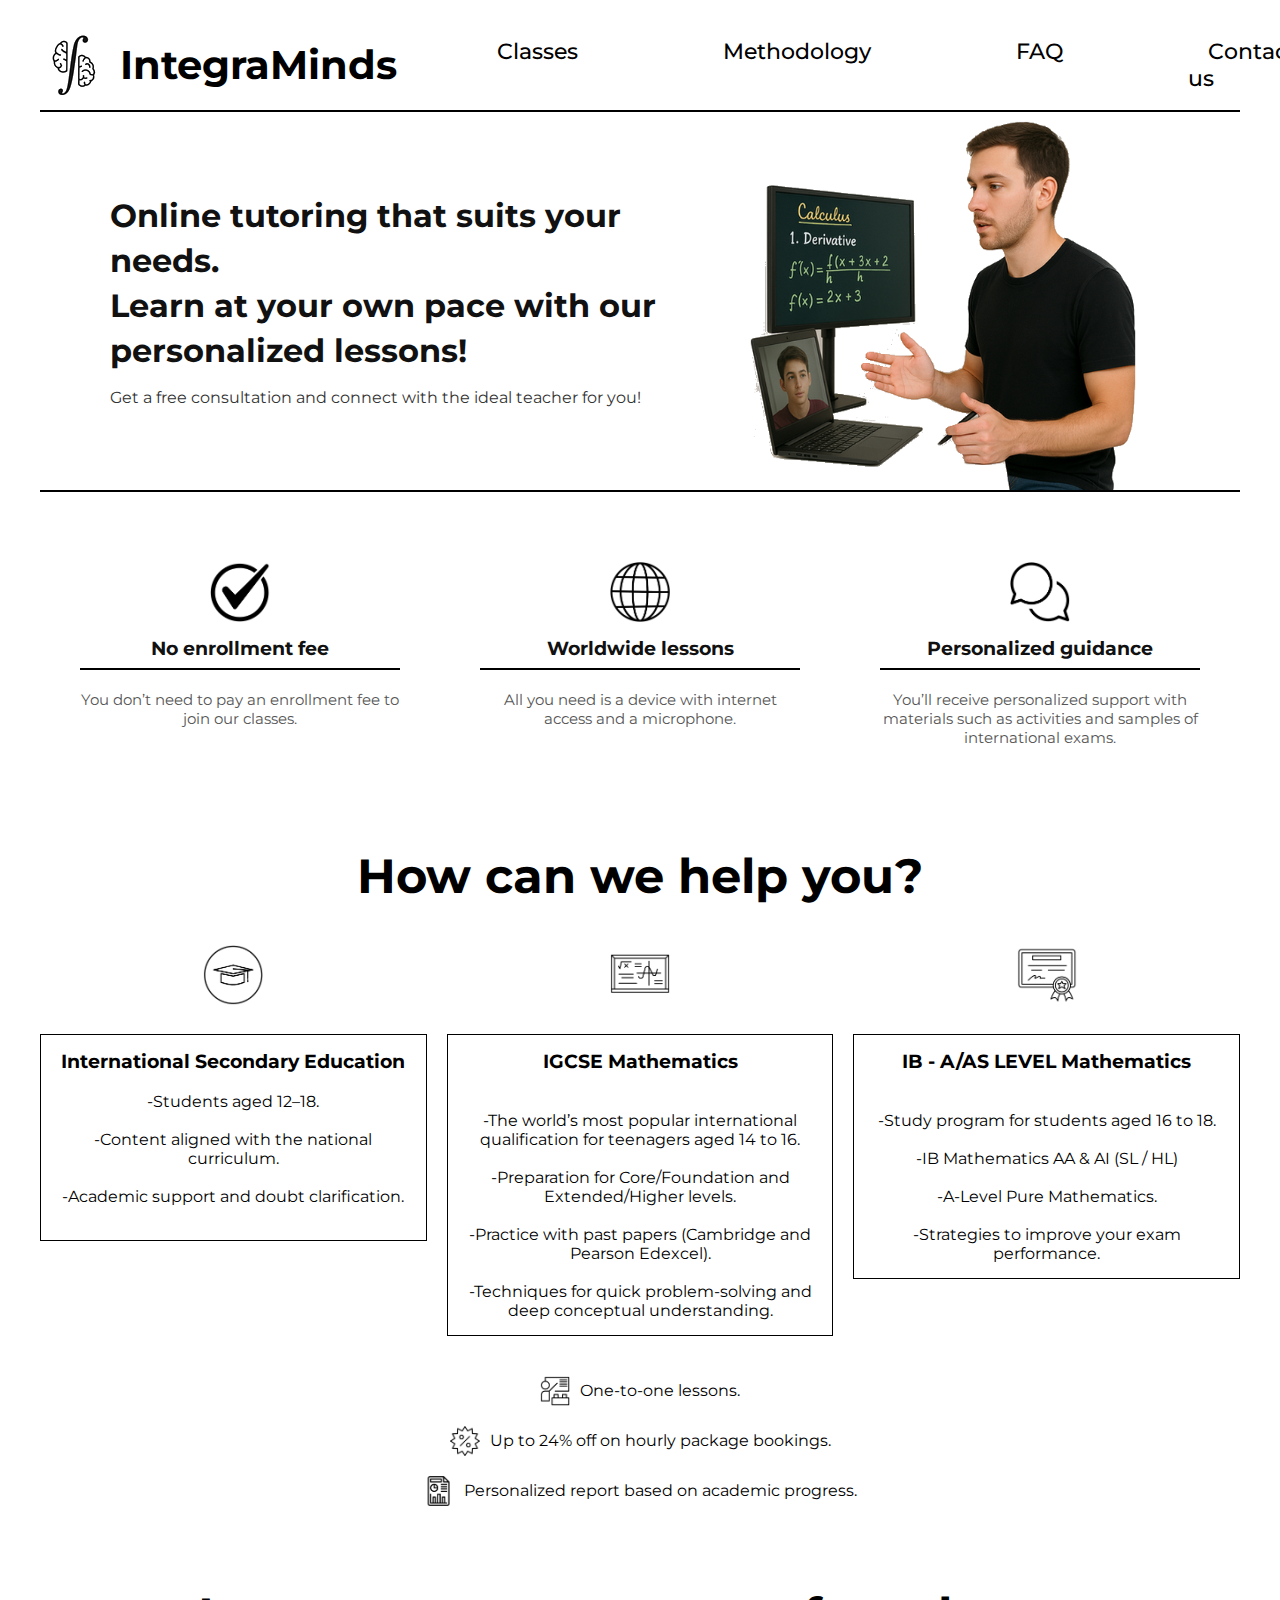
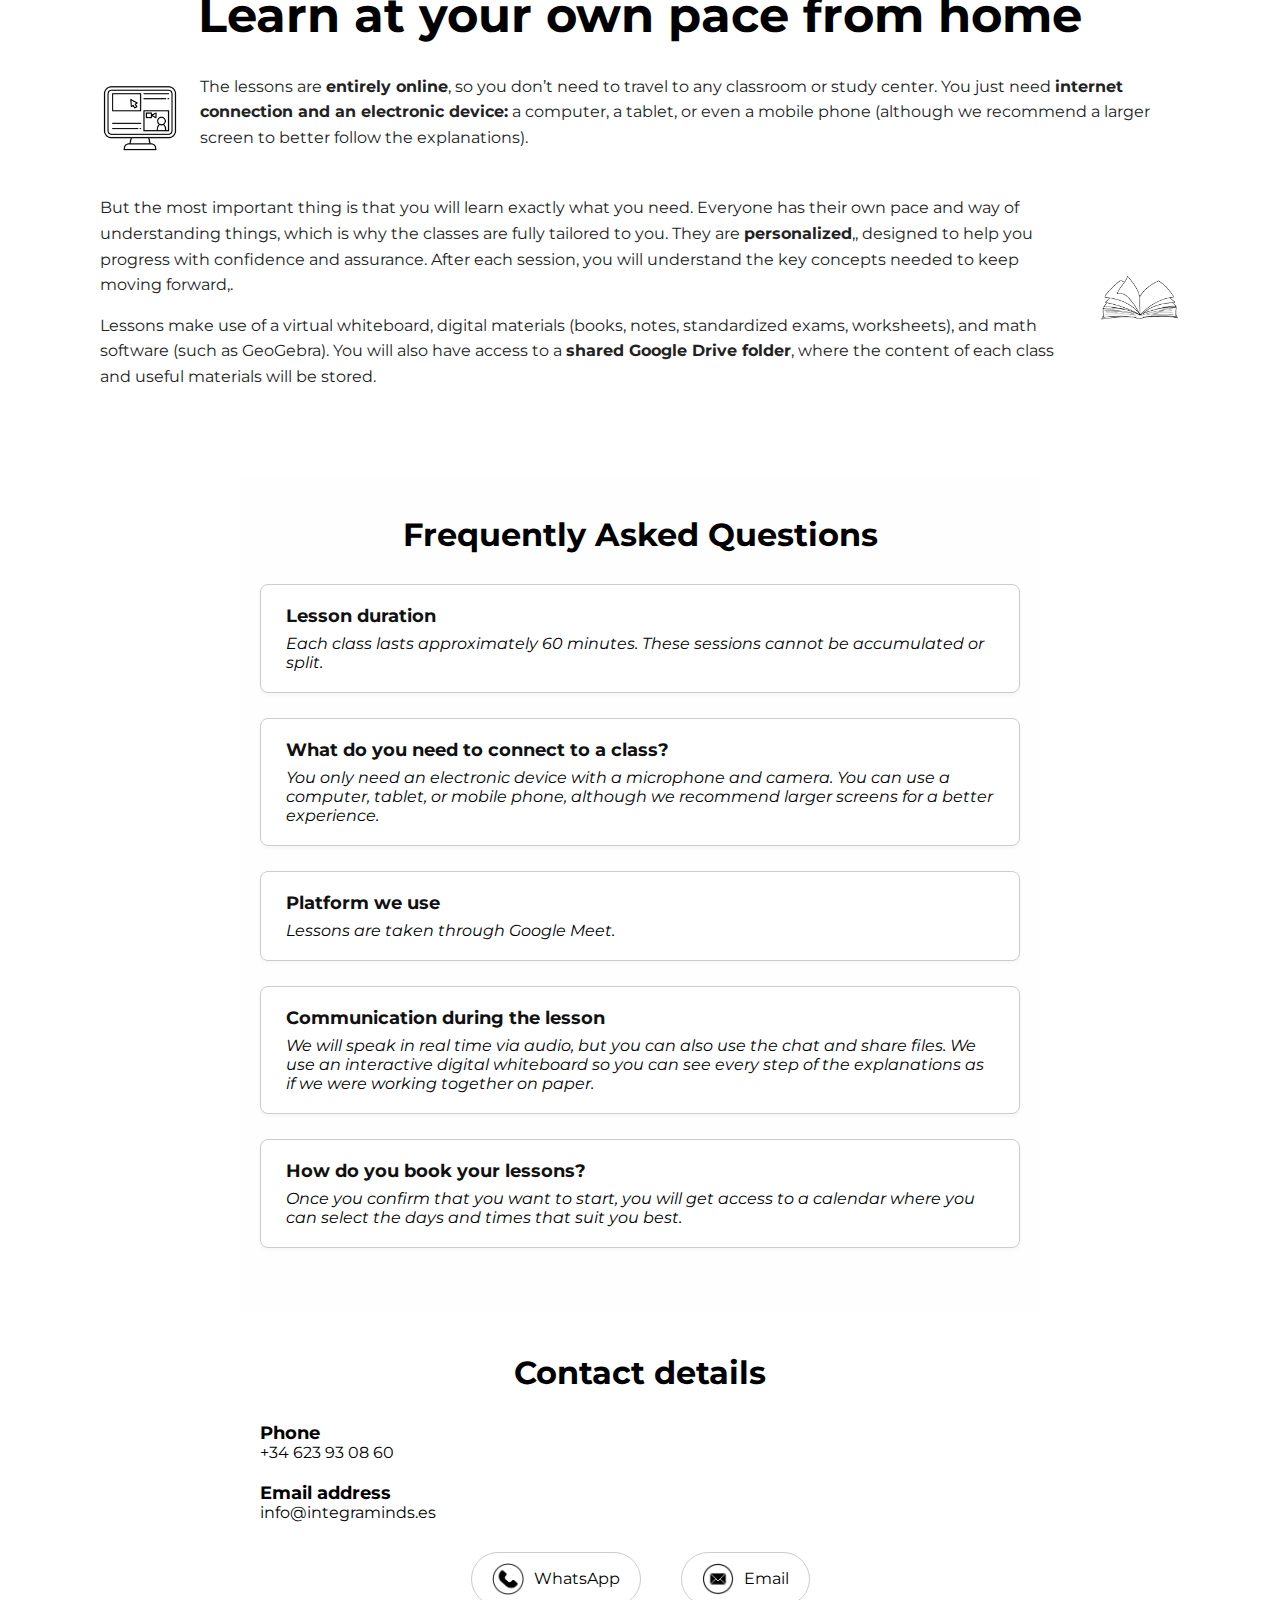
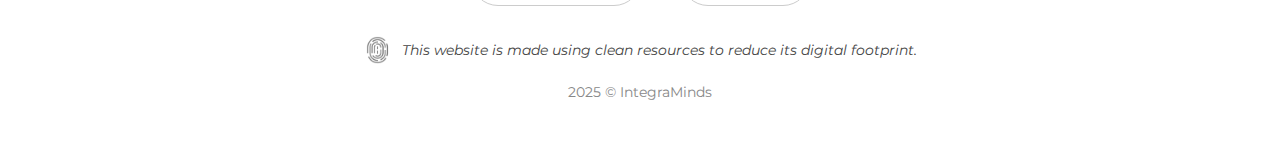
<file: index.html>
<!DOCTYPE html>
<html lang="es">
<head>
  <meta charset="UTF-8">
  <meta name="viewport" content="width=device-width, initial-scale=1.0">
  <title>IntegraMinds</title>

  <link rel="icon" href="/img/iconos/logo32.png" type="image/png">
  
  <meta name="description" content="Online Math Classes.">
  <meta property="og:title" content="IntegraMinds" />
  <meta property="og:type" content="website"/>
  <meta property="og:url" content="https://www.integraminds.com/" />
  <meta property="og:image" content="https://www.integraminds.com/img/integraminds_logo" />
  <meta property="og:description" content="Online tutoring that suits your needs.">
  
  <!-- Font Awesome -->
  <link rel="stylesheet" href="https://cdnjs.cloudflare.com/ajax/libs/font-awesome/5.13.0/css/all.min.css">
  
  <!--Font Montserrat -->
  <link rel="preconnect" href="https://fonts.gstatic.com">
  <link href="https://fonts.googleapis.com/css2?family=Montserrat:ital,wght@0,200;0,300;0,400;0,600;0,700;1,300;1,900&display=swap" rel="stylesheet">
	
  <!-- CUSTOM CSS -->
  <link rel="stylesheet" href="styles.css">
  
    <script type="application/ld+json">
    {
        "@context": "https://schema.org",
        "@type": "Organization",
        "name": "IntegraMinds",
        "url": "https://www.integraminds.com/",
        "logo": "https://www.integraminds.com/img/integraminds_logo.png",
		"address": {
		"@type": "PostalAddress",
		"addressLocality": "Barcelona",
		"addressRegion": "Barcelona, España"
		},
        "email": "mailto:info@integraminds.com",
    }
    </script>

</head>

<body>

	<header class="topbar">
	
	  <div class="logo">
		<img src="img/iconos/logo.png" alt="Logo IntegraMinds" class="logo-img">
		<span class="logo-text">IntegraMinds</span>
	  </div>
	  
	  <ul class="menu" id="navMenu">
	    <li class="nav-item">
			<a href="#ayuda" class="nav-link" >Classes</a>
		</li>
		
		<li class="nav-item">
			<a href="#modalidad" class="nav-link">Methodology</a>
		</li>
		
		<li class="nav-item">
			<a href="#faq" class="nav-link">FAQ</a>
		</li>
		
		<li class="nav-item">
			<a href="#contacto" class="nav-link">Contact us</a>
		</li>
	  </ul>
	  
	  <div class="hamburger">
			<span class="bar"></span>
            <span class="bar"></span>
            <span class="bar"></span>
	  </div>


	</header>
	
	<section class="main-hero">
	  <div class="hero-contenido">
		<h1>Online tutoring that suits your needs.<br>
		Learn at your own pace with our personalized lessons!</h1>
		<p>Get a free consultation and connect with the ideal teacher for you!</p>
	  </div>
	  <div class="hero-imagen">
		<img src="img/fondo01.png" alt="Profesor enseñando en videollamada" />
	  </div>
	</section>

	<section id="clases" class="beneficios">
		<div class="beneficio">
		  <img src="img/iconos/matricula.png" alt="Aprendizaje activo">
		  <h3>No enrollment fee</h3>
		  <p>You don’t need to pay an enrollment fee to join our classes.</p>
		</div>
		<div class="beneficio">
		  <img src="img/iconos/mundo.png" alt="Comunidad educativa">
		  <h3>Worldwide lessons</h3>
		  <p>All you need is a device with internet access and a microphone.</p>
		</div>
		<div class="beneficio">
		  <img src="img/iconos/seguimiento.png" alt="Enfoque en objetivos">
		  <h3>Personalized guidance</h3>
		  <p>You’ll receive personalized support with materials such as activities and samples of international exams.</p>
		</div>
	</section> 
  
	<section id="ayuda" class="ayuda">
	<h2 class="titulo-ayuda">How can we help you?</h2>

	 <!-- Bloque 1: Niveles educativos -->
	<div class="educacion">
		<div class="educacion-item">
		  <img src="img/iconos/graduado.png" alt="ESO / Bachillerato" />
		  <div class="educacion-texto">
			<h3>International Secondary Education</h3>
			<br>
			<p>-Students aged 12–18.</p>
			<br>
			<p>-Content aligned with the national curriculum.</p>
			<br>
			<p>-Academic support and doubt clarification.</p>
			<br>
		  </div>
		</div>

		<div class="educacion-item">
			<img src="img/iconos/pizarron.png" alt="IGCSE Mathematics" />
			<div class="educacion-texto">
				<h3>IGCSE Mathematics</h3>
				<br>
				<br>
				<p>-The world’s most popular international qualification for teenagers aged 14 to 16.</p>
				<br>
				<p>-Preparation for Core/Foundation and Extended/Higher levels.</p>
				<br>
				<p>-Practice with past papers (Cambridge and Pearson Edexcel).</p>
				<br>
				<p>-Techniques for quick problem-solving and deep conceptual understanding.</p>
			</div>
		</div>

		<div class="educacion-item">
			<img src="img/iconos/certificado.png" alt="IB / A-Level" />
			<div class="educacion-texto">
				<h3>IB - A/AS LEVEL Mathematics</h3>
				<br>
				<br>
				<p>-Study program for students aged 16 to 18.</p>
				<br>
				<p>-IB Mathematics AA & AI (SL / HL)</p>
				<br>
				<p>-A-Level Pure Mathematics.</p>
				<br>
				<p>-Strategies to improve your exam performance.</p>
			</div>
		</div>
	</div>

	<!-- Bloque 2: Servicios adicionales -->
	<div class="servicios">
		<div class="servicio-fila">
		  <div class="servicio-item">
			<img src="img/iconos/tutorias.png" alt="Tutorías">
			<p>One-to-one lessons.</p>
		  </div>
		  <div class="servicio-item">
			<img src="img/iconos/descuento.png" alt="Descuento">
			<p>Up to 24% off on hourly package bookings.</p>
		  </div>
		  <div class="servicio-item">
			<img src="img/iconos/informe.png" alt="Informe">
			<p>Personalized report based on academic progress.<br>
			</p>
		  </div>
		</div>
	</div>
	  
  	</section> 
	
	<section id="modalidad" class="modalidad">
	  <h2 class="titulo-modalidad">Learn at your own pace from home</h2>

		<div class="modalidad-bloque">
			<div class="modalidad-icono izquierda">
			  <img src="img/iconos/online.png" alt="Clases online">
			</div>
		    <div class="modalidad-texto">
			  <p>
				The lessons are <strong>entirely online</strong>, so you don’t need to travel to any classroom or study center. You just need <strong>internet connection and an electronic device:</strong> 
				a computer, a tablet, or even a mobile phone (although we recommend a larger screen to better follow the explanations).
			  </p>
			</div>
		</div>

	    <div class="modalidad-bloque">
			<div class="modalidad-texto">
			  <p>
				But the most important thing is that you will learn exactly what you need. Everyone has their own pace and way of understanding things, 
				which is why the classes are fully tailored to you. They are <strong>personalized</strong>,, designed to help you progress with confidence and assurance. 
				After each session, you will understand the key concepts needed to keep moving forward</strong>,.
			  </p>
			  <p>
				Lessons make use of a virtual whiteboard, digital materials (books, notes, standardized exams, worksheets), and math software (such as GeoGebra). 
				You will also have access to a <strong>shared Google Drive folder</strong>, where the content of each class and useful materials will be stored.
			  </p>
			</div>
			<div class="modalidad-icono derecha">
			  <img src="img/iconos/libro.png" alt="Material de estudio">
			</div>
	    </div>
	</section>

	<section id="faq" class="faq">
	  <h2 class="titulo-faq">Frequently Asked Questions</h2>

	  <div class="faq-item">
		<h3>Lesson duration</h3>
		<p><em>Each class lasts approximately 60 minutes. These sessions cannot be accumulated or split.</em></p>
	  </div>

	  <div class="faq-item">
		<h3>What do you need to connect to a class?</h3>
		<p><em>You only need an electronic device with a microphone and camera. You can use a computer, tablet, or mobile phone, although we recommend larger screens for a better experience.</em></p>
	  </div>

	  <div class="faq-item">
		<h3>Platform we use</h3>
		<p><em>Lessons are taken through Google Meet.</em></p>
	  </div>

	  <div class="faq-item">
		<h3>Communication during the lesson</h3>
		<p><em>
		We will speak in real time via audio, but you can also use the chat and share files. We use an interactive digital 
		whiteboard so you can see every step of the explanations as if we were working together on paper.
		</em></p>
	  </div>

	  <div class="faq-item">
		<h3>How do you book your lessons?</h3>
		<p><em>
		  Once you confirm that you want to start, you will get access to a calendar where you can select the days and times that suit you best.
		</em></p>
	  </div>
	</section>

	<section id="contacto" class="contacto">
	  <h2 class="titulo-contacto">Contact details</h2>

	  <div class="contacto-info">
		<div class="info-bloque">
		  <strong>Phone</strong>
		  <p>+34 623 93 08 60</p>
		</div>
		<div class="info-bloque">
		  <strong>Email address</strong>
		  <p>info@integraminds.es</p>
		</div>
	  </div>

	  <div class="contacto-medios">
		<a class="contacto-btn" href="https://wa.me/34623930860" target="_blank">
		  <img src="img/iconos/whatsapp.png" alt="WhatsApp">
		  <span>WhatsApp</span>
		</a>

		<a class="contacto-btn" href="mailto:info@integraminds.es?subject=Consulta%20desde%20la%20web" target="_blank">
		  <img src="img/iconos/email.png" alt="Email">
		  <span>Email</span>
		</a>
	  </div>

	  <div class="contacto-huella">
		<img src="img/iconos/huella.png" alt="Huella ecológica">
		<em>This website is made using clean resources to reduce its digital footprint.</em>
	  </div>

	  <div class="copyright">
		<p>2025 © IntegraMinds</p>
	  </div>
	</section>
</body>

	<!-- Scroll Reveal -->
  <script src="main.js"></script>

</html>
</file>
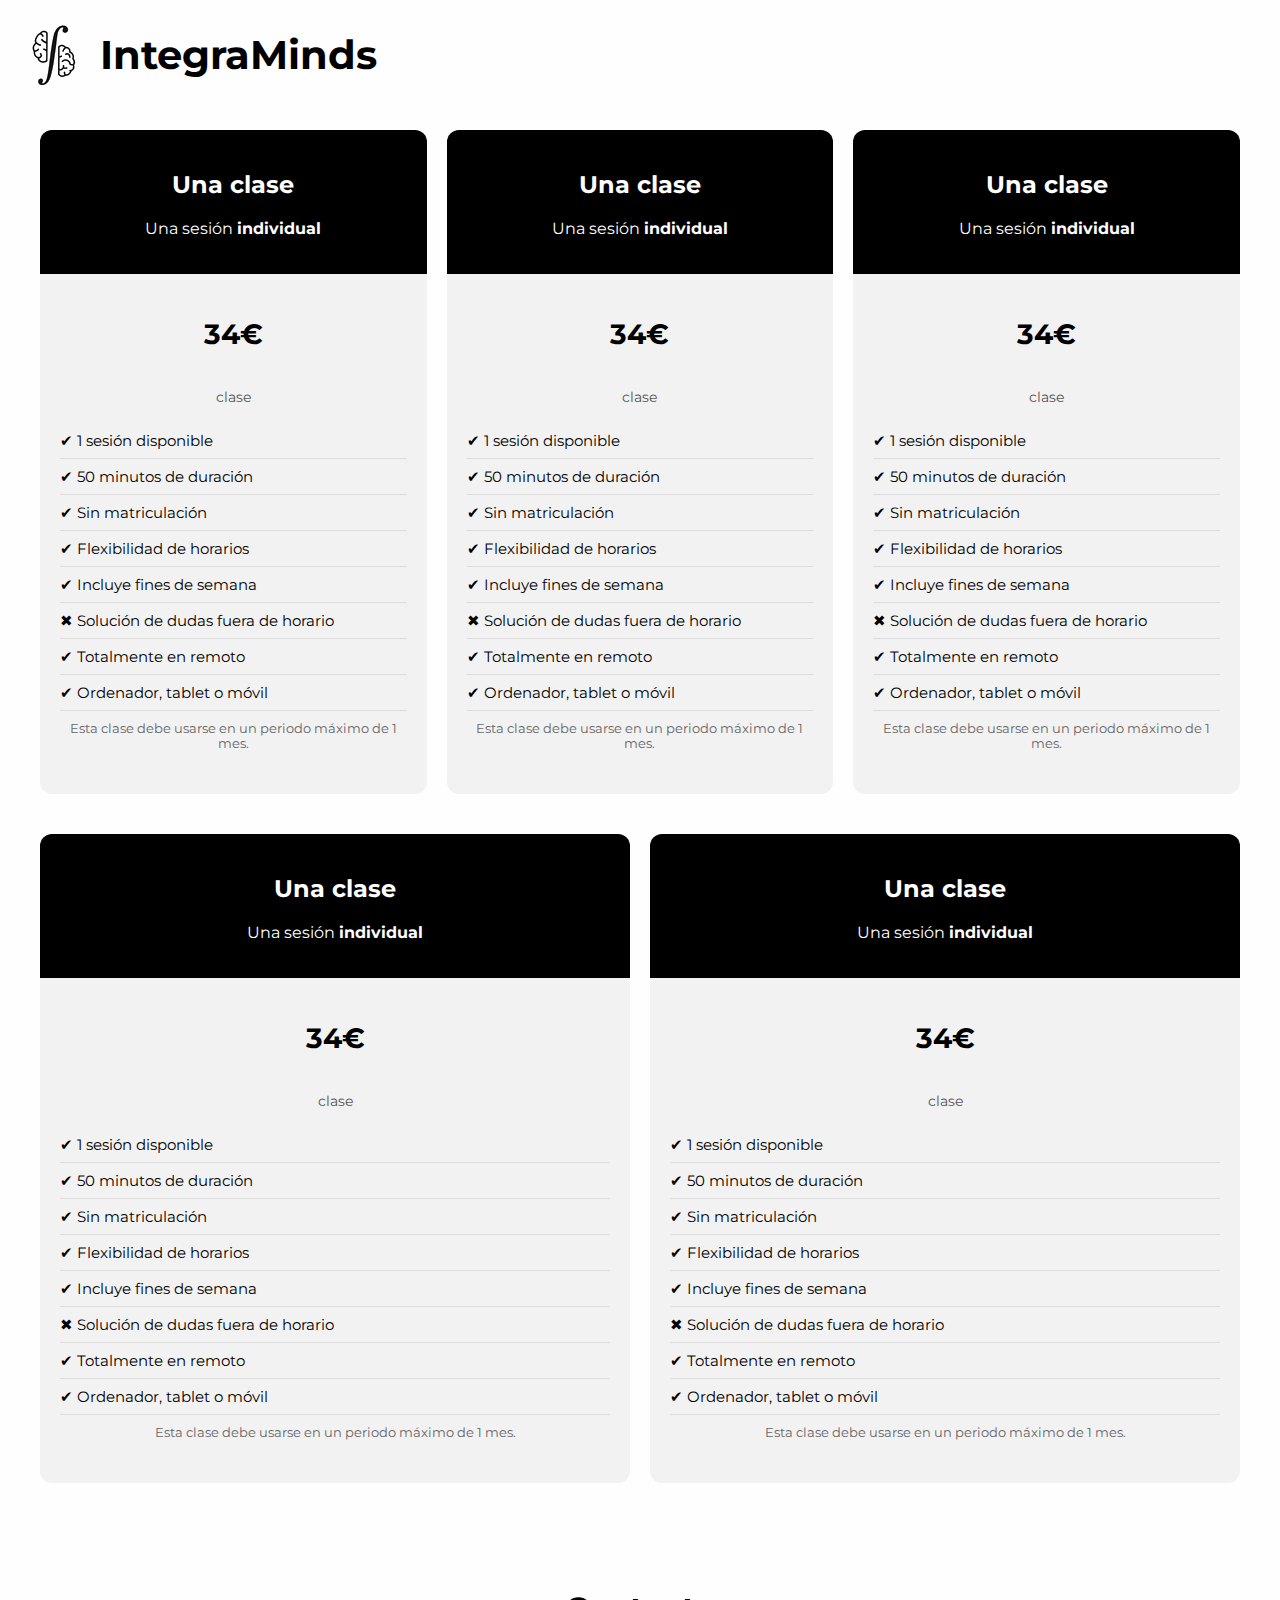
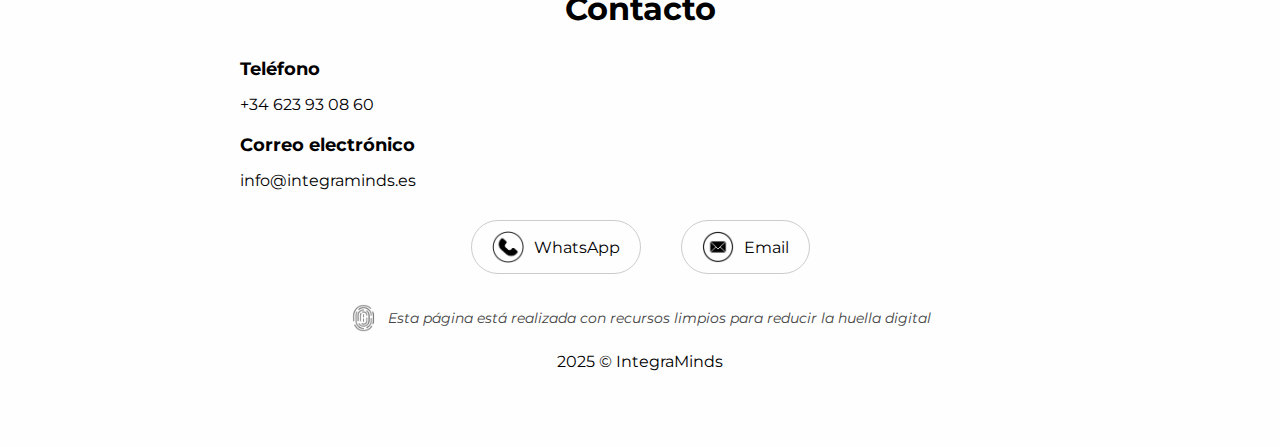
<file: class.html>
<!DOCTYPE html>
<html lang="es">
<head>
  <meta charset="UTF-8" />
  <meta name="viewport" content="width=device-width, initial-scale=1.0" />
  <title>Planes de Clases - IntegraMinds</title>
    <!--Font Montserrat -->
  <link rel="preconnect" href="https://fonts.gstatic.com">
  <link href="https://fonts.googleapis.com/css2?family=Montserrat:ital,wght@0,200;0,300;0,400;0,600;0,700;1,300;1,900&display=swap" rel="stylesheet">
	
  <link rel="stylesheet" href="styles_class.css" />
</head>
<body>

	<div class="logo">
		<img src="img/iconos/logo.png" alt="Logo IntegraMinds" class="logo-img">
		<span class="logo-text">IntegraMinds</span>
	</div>

    <section class="pricing-container three-cols">
		<div class="plan red">
		  <div class="plan-header">
			<h2>Una clase</h2>
			<p>Una sesión <strong>individual</strong></p>
		  </div>
		  <div class="plan-price">
			<h3>34€</h3>
			<span>clase</span>
		  </div>
		  <ul>
			<li>✔ 1 sesión disponible</li>
			<li>✔ 50 minutos de duración</li>
			<li>✔ Sin matriculación</li>
			<li>✔ Flexibilidad de horarios</li>
			<li>✔ Incluye fines de semana</li>
			<li>✖ Solución de dudas fuera de horario</li>
			<li>✔ Totalmente en remoto</li>
			<li>✔ Ordenador, tablet o móvil</li>
		  </ul>
		  <!--<a href="#" class="contact-button">Contactar</a>-->
		  <p class="plan-note">Esta clase debe usarse en un periodo máximo de 1 mes.</p>
		</div>
		
		<div class="plan red">
		  <div class="plan-header">
			<h2>Una clase</h2>
			<p>Una sesión <strong>individual</strong></p>
		  </div>
		  <div class="plan-price">
			<h3>34€</h3>
			<span>clase</span>
		  </div>
		  <ul>
			<li>✔ 1 sesión disponible</li>
			<li>✔ 50 minutos de duración</li>
			<li>✔ Sin matriculación</li>
			<li>✔ Flexibilidad de horarios</li>
			<li>✔ Incluye fines de semana</li>
			<li>✖ Solución de dudas fuera de horario</li>
			<li>✔ Totalmente en remoto</li>
			<li>✔ Ordenador, tablet o móvil</li>
		  </ul>
		  <!--<a href="#" class="contact-button">Contactar</a>-->
		  <p class="plan-note">Esta clase debe usarse en un periodo máximo de 1 mes.</p>
		</div>

		<div class="plan red">
      <div class="plan-header">
        <h2>Una clase</h2>
        <p>Una sesión <strong>individual</strong></p>
      </div>
      <div class="plan-price">
        <h3>34€</h3>
        <span>clase</span>
      </div>
      <ul>
        <li>✔ 1 sesión disponible</li>
        <li>✔ 50 minutos de duración</li>
        <li>✔ Sin matriculación</li>
        <li>✔ Flexibilidad de horarios</li>
        <li>✔ Incluye fines de semana</li>
        <li>✖ Solución de dudas fuera de horario</li>
        <li>✔ Totalmente en remoto</li>
        <li>✔ Ordenador, tablet o móvil</li>
      </ul>
		  <!--<a href="#" class="contact-button">Contactar</a>-->
      <p class="plan-note">Esta clase debe usarse en un periodo máximo de 1 mes.</p>
    </div>
	</section>

	<section class="pricing-container two-cols">
		<div class="plan red">
		  <div class="plan-header">
			<h2>Una clase</h2>
			<p>Una sesión <strong>individual</strong></p>
		  </div>
		  <div class="plan-price">
			<h3>34€</h3>
			<span>clase</span>
		  </div>
		  <ul>
			<li>✔ 1 sesión disponible</li>
			<li>✔ 50 minutos de duración</li>
			<li>✔ Sin matriculación</li>
			<li>✔ Flexibilidad de horarios</li>
			<li>✔ Incluye fines de semana</li>
			<li>✖ Solución de dudas fuera de horario</li>
			<li>✔ Totalmente en remoto</li>
			<li>✔ Ordenador, tablet o móvil</li>
		  </ul>
		  <!--<a href="#" class="contact-button">Contactar</a>-->
		  <p class="plan-note">Esta clase debe usarse en un periodo máximo de 1 mes.</p>
		</div>
		
		<div class="plan red">
      <div class="plan-header">
        <h2>Una clase</h2>
        <p>Una sesión <strong>individual</strong></p>
      </div>
      <div class="plan-price">
        <h3>34€</h3>
        <span>clase</span>
      </div>
      <ul>
        <li>✔ 1 sesión disponible</li>
        <li>✔ 50 minutos de duración</li>
        <li>✔ Sin matriculación</li>
        <li>✔ Flexibilidad de horarios</li>
        <li>✔ Incluye fines de semana</li>
        <li>✖ Solución de dudas fuera de horario</li>
        <li>✔ Totalmente en remoto</li>
        <li>✔ Ordenador, tablet o móvil</li>
      </ul>
		  <!--<a href="#" class="contact-button">Contactar</a>-->
      <p class="plan-note">Esta clase debe usarse en un periodo máximo de 1 mes.</p>
    </div>

	</section>
	
		<section id="contacto" class="contacto">
	  <h2 class="titulo-contacto">Contacto</h2>

	  <div class="contacto-info">
		<div class="info-bloque">
		  <strong>Teléfono</strong>
		  <p>+34 623 93 08 60</p>
		</div>
		<div class="info-bloque">
		  <strong>Correo electrónico</strong>
		  <p>info@integraminds.es</p>
		</div>
	  </div>

	  <div class="contacto-medios">
		<a class="contacto-btn" href="https://wa.me/34623930860" target="_blank">
		  <img src="img/iconos/whatsapp.png" alt="WhatsApp">
		  <span>WhatsApp</span>
		</a>

		<a class="contacto-btn" href="mailto:info@integraminds.es?subject=Consulta%20desde%20la%20web" target="_blank">
		  <img src="img/iconos/email.png" alt="Email">
		  <span>Email</span>
		</a>
	  </div>

	  <div class="contacto-huella">
		<img src="img/iconos/huella.png" alt="Huella ecológica">
		<em>Esta página está realizada con recursos limpios para reducir la huella digital</em>
	  </div>

	  <div class="copyright">
		<p>2025 © IntegraMinds</p>
	  </div>
	</section>
    <!-- Más bloques plan... (omisión por brevedad) -->
</body>
</html>
</file>
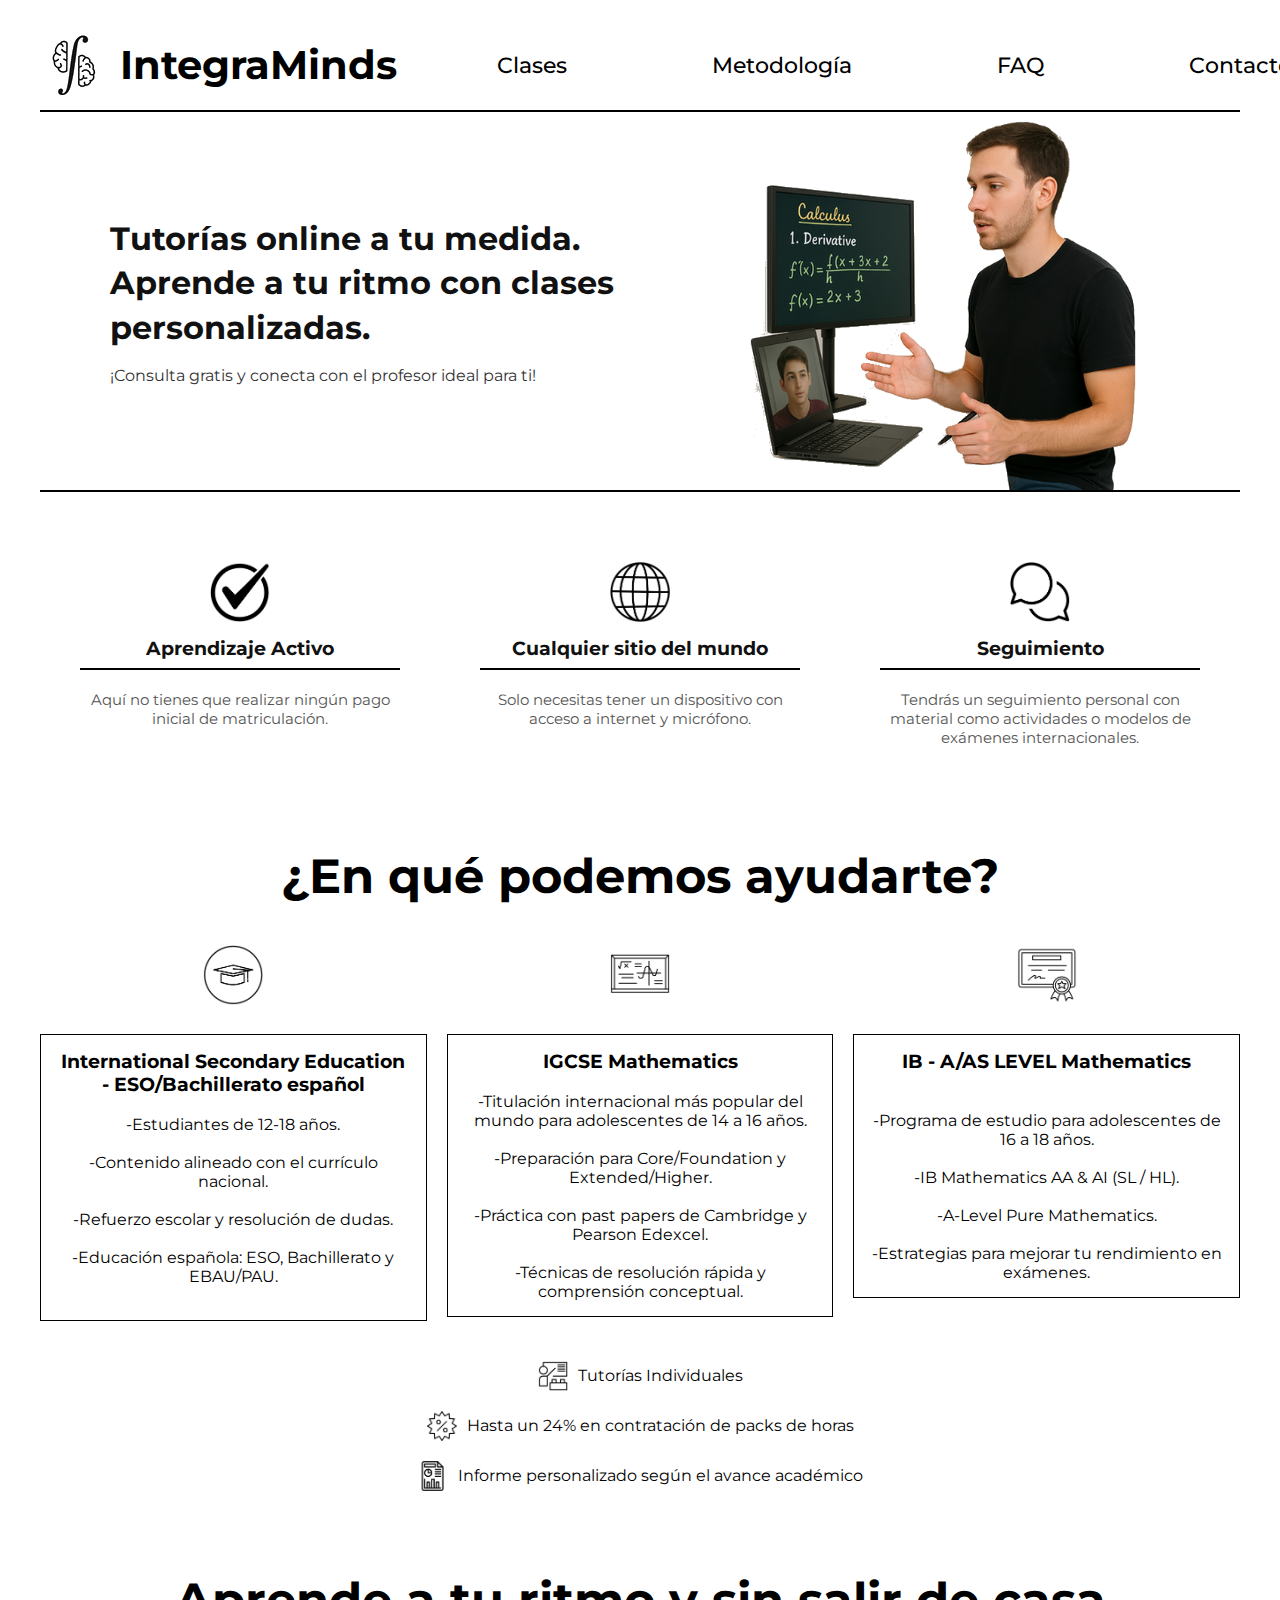
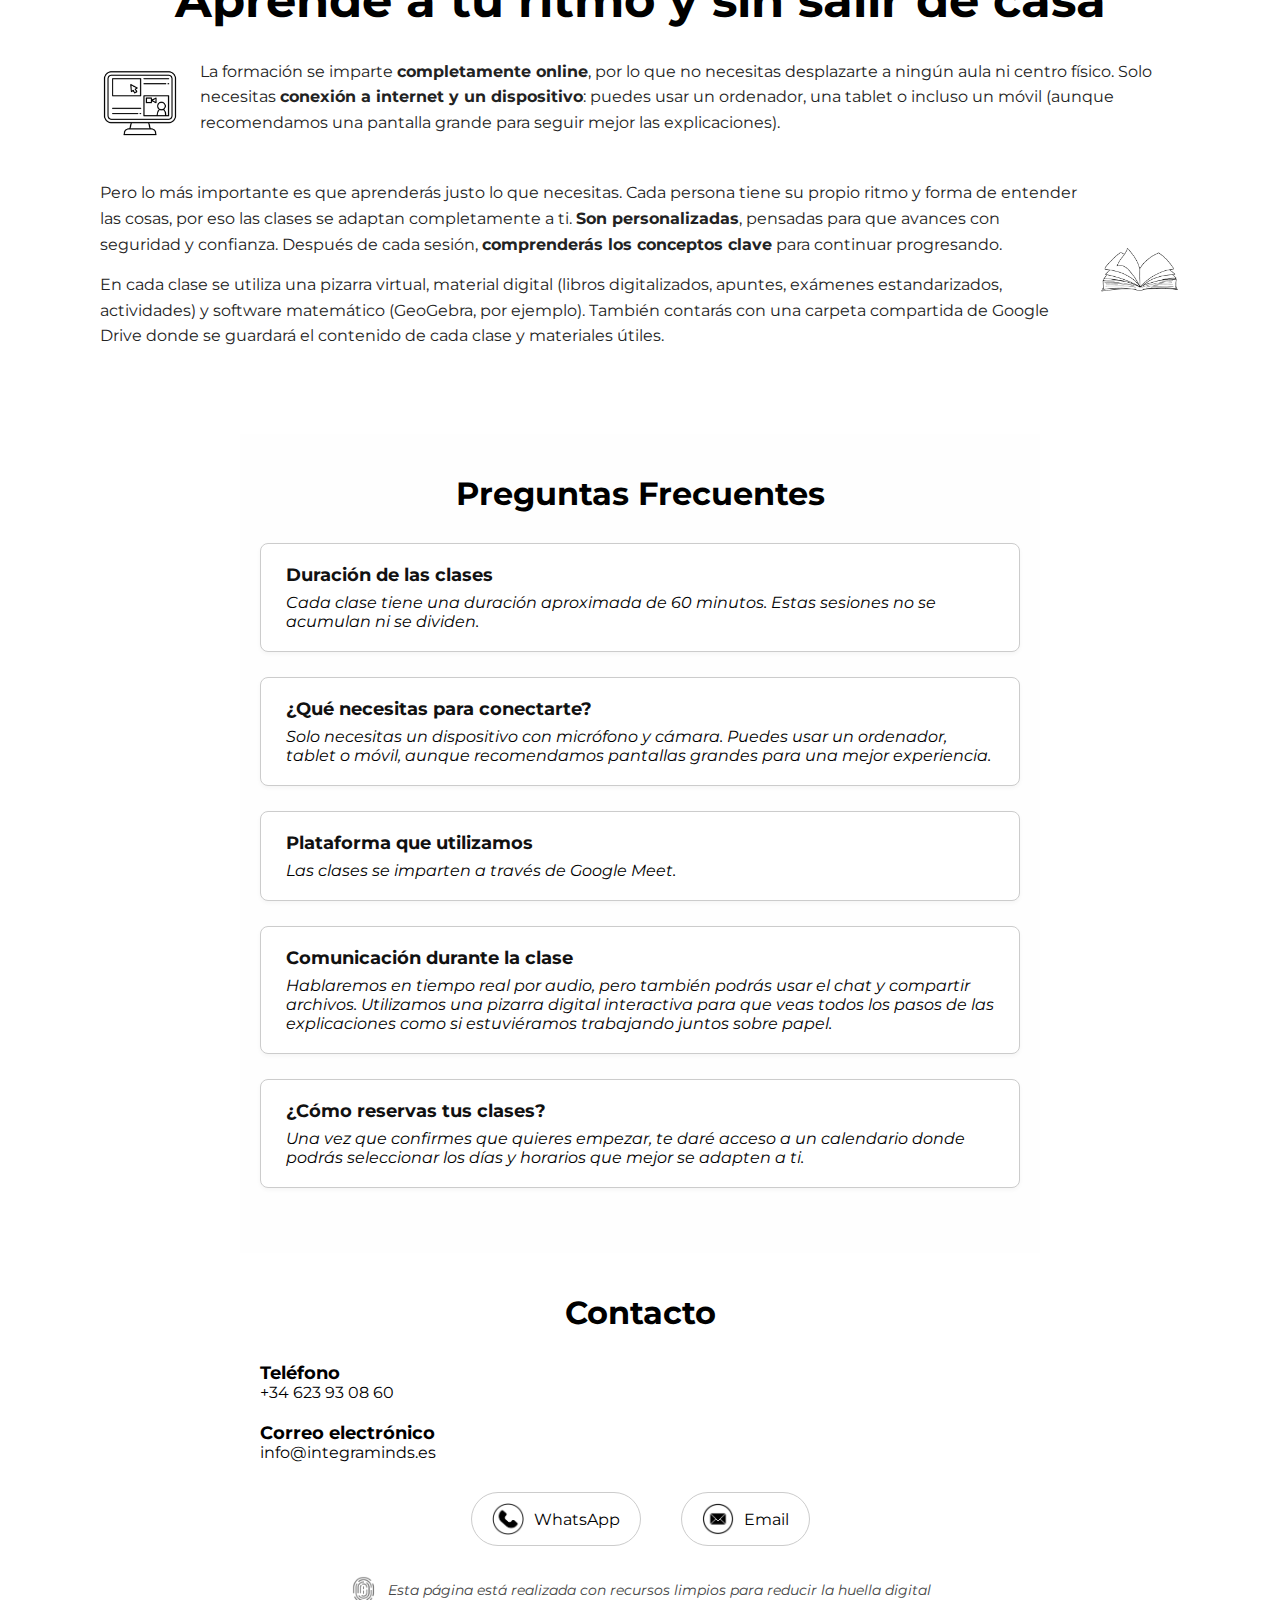
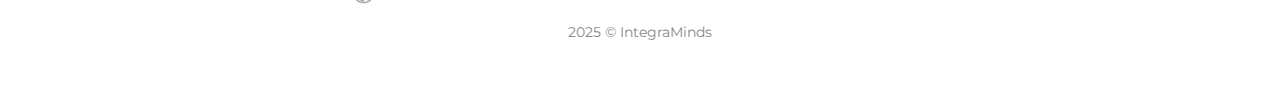
<file: es.html>
<!DOCTYPE html>
<html lang="es">
<head>
  <meta charset="UTF-8">
  <meta name="viewport" content="width=device-width, initial-scale=1.0">
  <title>IntegraMinds</title>
  
  <meta name="description" content="Clases Particulares de Matemáticas.">
  <meta property="og:title" content="IntegraMinds" />
  <meta property="og:type" content="website"/>
  <meta property="og:url" content="https://www.integraminds.com/" />
  <meta property="og:image" content="https://www.integraminds.com/img/integraminds_logo" />
  <meta property="og:description" content="Clases particulares de Matemáticas. Tarifas Accesibles.">
  
  <!-- Font Awesome -->
  <link rel="stylesheet" href="https://cdnjs.cloudflare.com/ajax/libs/font-awesome/5.13.0/css/all.min.css">
  
  <!--Font Montserrat -->
  <link rel="preconnect" href="https://fonts.gstatic.com">
  <link href="https://fonts.googleapis.com/css2?family=Montserrat:ital,wght@0,200;0,300;0,400;0,600;0,700;1,300;1,900&display=swap" rel="stylesheet">
	
  <!-- CUSTOM CSS -->
  <link rel="stylesheet" href="styles.css">
  
    <script type="application/ld+json">
    {
        "@context": "https://schema.org",
        "@type": "Organization",
        "name": "IntegraMinds",
        "url": "https://www.integraminds.com/",
        "logo": "https://www.integraminds.com/img/integraminds_logo.png",
		"address": {
		"@type": "PostalAddress",
		"addressLocality": "Barcelona",
		"addressRegion": "Barcelona, España"
		},
        "email": "mailto:info@integraminds.com",
    }
    </script>
	
	<!-- Global site tag (gtag.js) - Google Analytics -->
	<script async src="https://www.googletagmanager.com/gtag/js?id=G-KM1ELKNCBQ"></script>
	<script>
	  window.dataLayer = window.dataLayer || [];
	  function gtag(){dataLayer.push(arguments);}
	  gtag('js', new Date());

	  gtag('config', 'G-KM1ELKNCBQ');
	</script>
	
</head>

<body>

	<header class="topbar">
	
	  <div class="logo">
		<img src="img/iconos/logo.png" alt="Logo IntegraMinds" class="logo-img">
		<span class="logo-text">IntegraMinds</span>
	  </div>
	  
	  <ul class="menu" id="navMenu">
	    <li class="nav-item">
			<a href="#ayuda" class="nav-link" >Clases</a>
		</li>
		
		<li class="nav-item">
			<a href="#modalidad" class="nav-link">Metodología</a>
		</li>
		
		<li class="nav-item">
			<a href="#faq" class="nav-link">FAQ</a>
		</li>
		
		<li class="nav-item">
			<a href="#contacto" class="nav-link">Contacto</a>
		</li>
	  </ul>
	  
	  <div class="hamburger">
			<span class="bar"></span>
            <span class="bar"></span>
            <span class="bar"></span>
	  </div>


	</header>
	
	<section class="main-hero">
	  <div class="hero-contenido">
		<h1>Tutorías online a tu medida.<br>
		Aprende a tu ritmo con clases personalizadas.</h1>
		<p>¡Consulta gratis y conecta con el profesor ideal para ti!</p>
	  </div>
	  <div class="hero-imagen">
		<img src="img/fondo01.png" alt="Profesor enseñando en videollamada" />
	  </div>
	</section>

	<section id="clases" class="beneficios">
		<div class="beneficio">
		  <img src="img/iconos/matricula.png" alt="Aprendizaje activo">
		  <h3>Aprendizaje Activo</h3>
		  <p>Aquí no tienes que realizar ningún pago inicial de matriculación.</p>
		</div>
		<div class="beneficio">
		  <img src="img/iconos/mundo.png" alt="Comunidad educativa">
		  <h3>Cualquier sitio del mundo</h3>
		  <p>Solo necesitas tener un dispositivo con acceso a internet y micrófono.</p>
		</div>
		<div class="beneficio">
		  <img src="img/iconos/seguimiento.png" alt="Enfoque en objetivos">
		  <h3>Seguimiento</h3>
		  <p>Tendrás un seguimiento personal con material como actividades o modelos de exámenes internacionales.</p>
		</div>
	</section> 
  
	<section id="ayuda" class="ayuda">
	<h2 class="titulo-ayuda">¿En qué podemos ayudarte?</h2>

	 <!-- Bloque 1: Niveles educativos -->
	<div class="educacion">
		<div class="educacion-item">
		  <img src="img/iconos/graduado.png" alt="ESO / Bachillerato" />
		  <div class="educacion-texto">
			<h3>International Secondary Education - ESO/Bachillerato español</h3>
			<br>
			<p>-Estudiantes de 12-18 años.</p>
			<br>
			<p>-Contenido alineado con el currículo nacional.</p>
			<br>
			<p>-Refuerzo escolar y resolución de dudas.</p>
			<br>
			<p>-Educación española: ESO, Bachillerato y EBAU/PAU.</p>
			<br>
		  </div>
		</div>

		<div class="educacion-item">
			<img src="img/iconos/pizarron.png" alt="IGCSE Mathematics" />
			<div class="educacion-texto">
				<h3>IGCSE Mathematics</h3>
				<br>
				<p>-Titulación internacional más popular del mundo para adolescentes de 14 a 16 años.</p>
				<br>
				<p>-Preparación para Core/Foundation y Extended/Higher.</p>
				<br>
				<p>-Práctica con past papers de Cambridge y Pearson Edexcel.</p>
				<br>
				<p>-Técnicas de resolución rápida y comprensión conceptual.</p>
			</div>
		</div>

		<div class="educacion-item">
			<img src="img/iconos/certificado.png" alt="IB / A-Level" />
			<div class="educacion-texto">
				<h3>IB - A/AS LEVEL Mathematics</h3>
				<br>
				<br>
				<p>-Programa de estudio para adolescentes de 16 a 18 años.</p>
				<br>
				<p>-IB Mathematics AA & AI (SL / HL).</p>
				<br>
				<p>-A-Level Pure Mathematics.</p>
				<br>
				<p>-Estrategias para mejorar tu rendimiento en exámenes.</p>
			</div>
		</div>
	</div>

	<!-- Bloque 2: Servicios adicionales -->
	<div class="servicios">
		<div class="servicio-fila">
		  <div class="servicio-item">
			<img src="img/iconos/tutorias.png" alt="Tutorías">
			<p>Tutorías Individuales</p>
		  </div>
		  <div class="servicio-item">
			<img src="img/iconos/descuento.png" alt="Descuento">
			<p>Hasta un 24% en contratación de packs de horas</p>
		  </div>
		  <div class="servicio-item">
			<img src="img/iconos/informe.png" alt="Informe">
			<p>Informe personalizado según el avance académico<br>
			</p>
		  </div>
		</div>
	</div>
	  
  	</section> 
	
	<section id="modalidad" class="modalidad">
	  <h2 class="titulo-modalidad">Aprende a tu ritmo y sin salir de casa</h2>

		<div class="modalidad-bloque">
			<div class="modalidad-icono izquierda">
			  <img src="img/iconos/online.png" alt="Clases online">
			</div>
		    <div class="modalidad-texto">
			  <p>
				La formación se imparte <strong>completamente online</strong>, por lo que no necesitas desplazarte a ningún aula ni centro físico.
				Solo necesitas <strong>conexión a internet y un dispositivo</strong>: puedes usar un ordenador, una tablet o incluso un móvil
				(aunque recomendamos una pantalla grande para seguir mejor las explicaciones).
			  </p>
			</div>
		</div>

	    <div class="modalidad-bloque">
			<div class="modalidad-texto">
			  <p>
				Pero lo más importante es que aprenderás justo lo que necesitas. Cada persona tiene su propio ritmo y forma de entender las cosas,
				por eso las clases se adaptan completamente a ti. <strong>Son personalizadas</strong>, pensadas para que avances con seguridad y confianza.
				Después de cada sesión, <strong>comprenderás los conceptos clave</strong> para continuar progresando.
			  </p>
			  <p>
				En cada clase se utiliza una pizarra virtual, material digital (libros digitalizados, apuntes, exámenes estandarizados, actividades)
				y software matemático (GeoGebra, por ejemplo). También contarás con una carpeta compartida de Google Drive donde se guardará el contenido de cada clase y materiales útiles.
			  </p>
			</div>
			<div class="modalidad-icono derecha">
			  <img src="img/iconos/libro.png" alt="Material de estudio">
			</div>
	    </div>
	</section>

	<section id="faq" class="faq">
	  <h2 class="titulo-faq">Preguntas Frecuentes</h2>

	  <div class="faq-item">
		<h3>Duración de las clases</h3>
		<p><em>Cada clase tiene una duración aproximada de 60 minutos. Estas sesiones no se acumulan ni se dividen.</em></p>
	  </div>

	  <div class="faq-item">
		<h3>¿Qué necesitas para conectarte?</h3>
		<p><em>Solo necesitas un dispositivo con micrófono y cámara. Puedes usar un ordenador, tablet o móvil, aunque recomendamos pantallas grandes para una mejor experiencia.</em></p>
	  </div>

	  <div class="faq-item">
		<h3>Plataforma que utilizamos</h3>
		<p><em>Las clases se imparten a través de Google Meet.</em></p>
	  </div>

	  <div class="faq-item">
		<h3>Comunicación durante la clase</h3>
		<p><em>
		  Hablaremos en tiempo real por audio, pero también podrás usar el chat y compartir archivos.
		  Utilizamos una pizarra digital interactiva para que veas todos los pasos de las explicaciones como si estuviéramos trabajando juntos sobre papel.
		</em></p>
	  </div>

	  <div class="faq-item">
		<h3>¿Cómo reservas tus clases?</h3>
		<p><em>
		  Una vez que confirmes que quieres empezar, te daré acceso a un calendario donde podrás seleccionar los días y horarios que mejor se adapten a ti.
		</em></p>
	  </div>
	</section>

	<section id="contacto" class="contacto">
	  <h2 class="titulo-contacto">Contacto</h2>

	  <div class="contacto-info">
		<div class="info-bloque">
		  <strong>Teléfono</strong>
		  <p>+34 623 93 08 60</p>
		</div>
		<div class="info-bloque">
		  <strong>Correo electrónico</strong>
		  <p>info@integraminds.es</p>
		</div>
	  </div>

	  <div class="contacto-medios">
		<a class="contacto-btn" href="https://wa.me/34623930860" target="_blank">
		  <img src="img/iconos/whatsapp.png" alt="WhatsApp">
		  <span>WhatsApp</span>
		</a>

		<a class="contacto-btn" href="mailto:info@integraminds.es?subject=Consulta%20desde%20la%20web" target="_blank">
		  <img src="img/iconos/email.png" alt="Email">
		  <span>Email</span>
		</a>
	  </div>

	  <div class="contacto-huella">
		<img src="img/iconos/huella.png" alt="Huella ecológica">
		<em>Esta página está realizada con recursos limpios para reducir la huella digital</em>
	  </div>

	  <div class="copyright">
		<p>2025 © IntegraMinds</p>
	  </div>
	</section>
</body>

	<!-- Scroll Reveal -->
  <script src="main.js"></script>

</html>
</file>
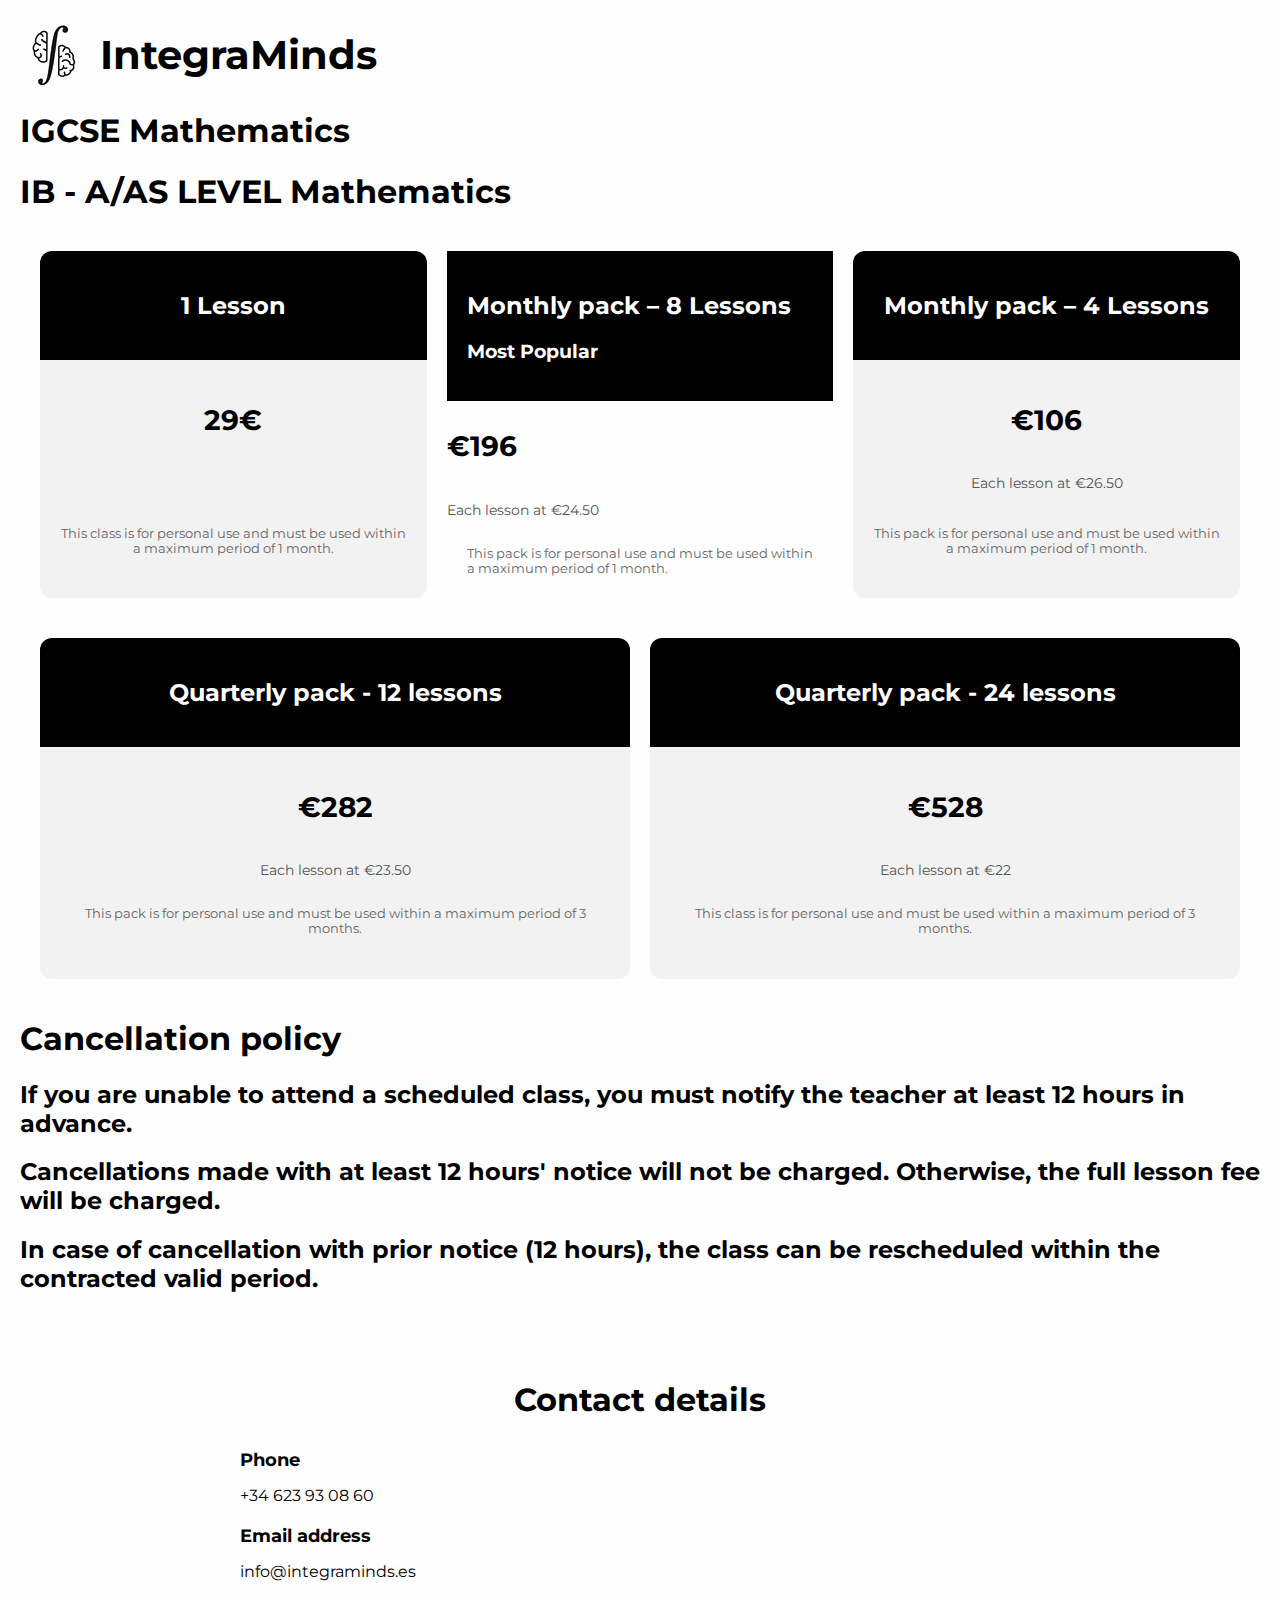
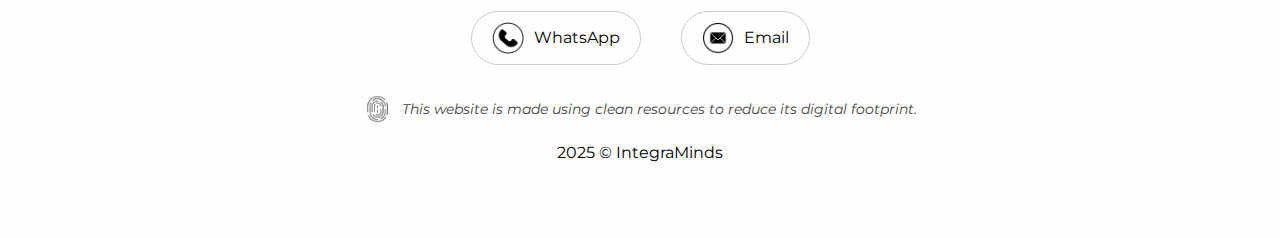
<file: fees_igcse_ib_alevel.html>
<!DOCTYPE html>
<html lang="es">
<head>
  <meta charset="UTF-8" />
  <meta name="viewport" content="width=device-width, initial-scale=1.0" />
  <title>Lessons Fees- IntegraMinds</title>
    <!--Font Montserrat -->
  <link rel="preconnect" href="https://fonts.gstatic.com">
  <link href="https://fonts.googleapis.com/css2?family=Montserrat:ital,wght@0,200;0,300;0,400;0,600;0,700;1,300;1,900&display=swap" rel="stylesheet">
	
  <link rel="stylesheet" href="styles_class.css" />
</head>

<body>

	<div class="logo">
		<img src="img/iconos/logo.png" alt="Logo IntegraMinds" class="logo-img">
		<span class="logo-text">IntegraMinds</span>
	</div>

	<h1>IGCSE Mathematics</h1>
	<h1>IB - A/AS LEVEL Mathematics</h1>

    <section class="pricing-container three-cols">
		<div class="plan red">
		  <div class="plan-header">
			<h2>1 Lesson</h2>
		  </div>
		  <div class="plan-price">
			<h3>29€</h3>
		  </div>
		  <!--<a href="#" class="contact-button">Contactar</a>-->
		  <p class="plan-note">This class is for personal use and must be used within a maximum period of 1 month.</p>
		</div>


		<div class="plan_popular red">
		  <div class="plan-header">
			<h2>Monthly pack – 8 Lessons</h2>
			<h3>Most Popular</h3>
		  </div>
		  <div class="plan-price">
			<h3>€196</h3>
			<span>Each lesson at €24.50</span>
		  </div>
		  <!--<a href="#" class="contact-button">Contactar</a>-->
		  <p class="plan-note">This pack is for personal use and must be used within a maximum period of 1 month.</p>
		</div>
		
		<div class="plan red">
		  <div class="plan-header">
			<h2>Monthly pack – 4 Lessons</h2>
		  </div>
		  <div class="plan-price">
			<h3>€106</h3>
			<span>Each lesson at €26.50</span>
		  </div>
		  <!--<a href="#" class="contact-button">Contactar</a>-->
		  <p class="plan-note">This pack is for personal use and must be used within a maximum period of 1 month.</p>
		</div>

	</section>

	<section class="pricing-container two-cols">
		<div class="plan red">
		  <div class="plan-header">
			<h2>Quarterly pack - 12 lessons</h2>
		  </div>
		  <div class="plan-price">
			<h3>€282</h3>
			<span>Each lesson at €23.50</span>
		  </div>
		  <!--<a href="#" class="contact-button">Contactar</a>-->
		  <p class="plan-note">This pack is for personal use and must be used within a maximum period of 3 months.</p>
		</div>
		
		<div class="plan red">
      <div class="plan-header">
        <h2>Quarterly pack - 24 lessons</h2>
      </div>
      <div class="plan-price">
        <h3>€528</h3>
        <span>Each lesson at €22</span>
      </div>
		  <!--<a href="#" class="contact-button">Contactar</a>-->
      <p class="plan-note">This class is for personal use and must be used within a maximum period of 3 months.</p>
    </div>

	</section>
	
	<h1>Cancellation policy</h1>
	<h2>If you are unable to attend a scheduled class, you must notify the teacher at least 12 hours in advance.</h2>
    <h2>Cancellations made with at least 12 hours' notice will not be charged. Otherwise, the full lesson fee will be charged.</h2>
    <h2>In case of cancellation with prior notice (12 hours), the class can be rescheduled within the contracted valid period.</h2>

	<section id="contacto" class="contacto">
	  <h2 class="titulo-contacto">Contact details</h2>

	  <div class="contacto-info">
		<div class="info-bloque">
		  <strong>Phone</strong>
		  <p>+34 623 93 08 60</p>
		</div>
		<div class="info-bloque">
		  <strong>Email address</strong>
		  <p>info@integraminds.es</p>
		</div>
	  </div>

	  <div class="contacto-medios">
		<a class="contacto-btn" href="https://wa.me/34623930860" target="_blank">
		  <img src="img/iconos/whatsapp.png" alt="WhatsApp">
		  <span>WhatsApp</span>
		</a>

		<a class="contacto-btn" href="mailto:info@integraminds.es?subject=Consulta%20desde%20la%20web" target="_blank">
		  <img src="img/iconos/email.png" alt="Email">
		  <span>Email</span>
		</a>
	  </div>

	  <div class="contacto-huella">
		<img src="img/iconos/huella.png" alt="Huella ecológica">
		<em>This website is made using clean resources to reduce its digital footprint.</em>
	  </div>

	  <div class="copyright">
		<p>2025 © IntegraMinds</p>
	  </div>
	</section>
    <!-- Más bloques plan... (omisión por brevedad) -->
</body>
</html>
</file>
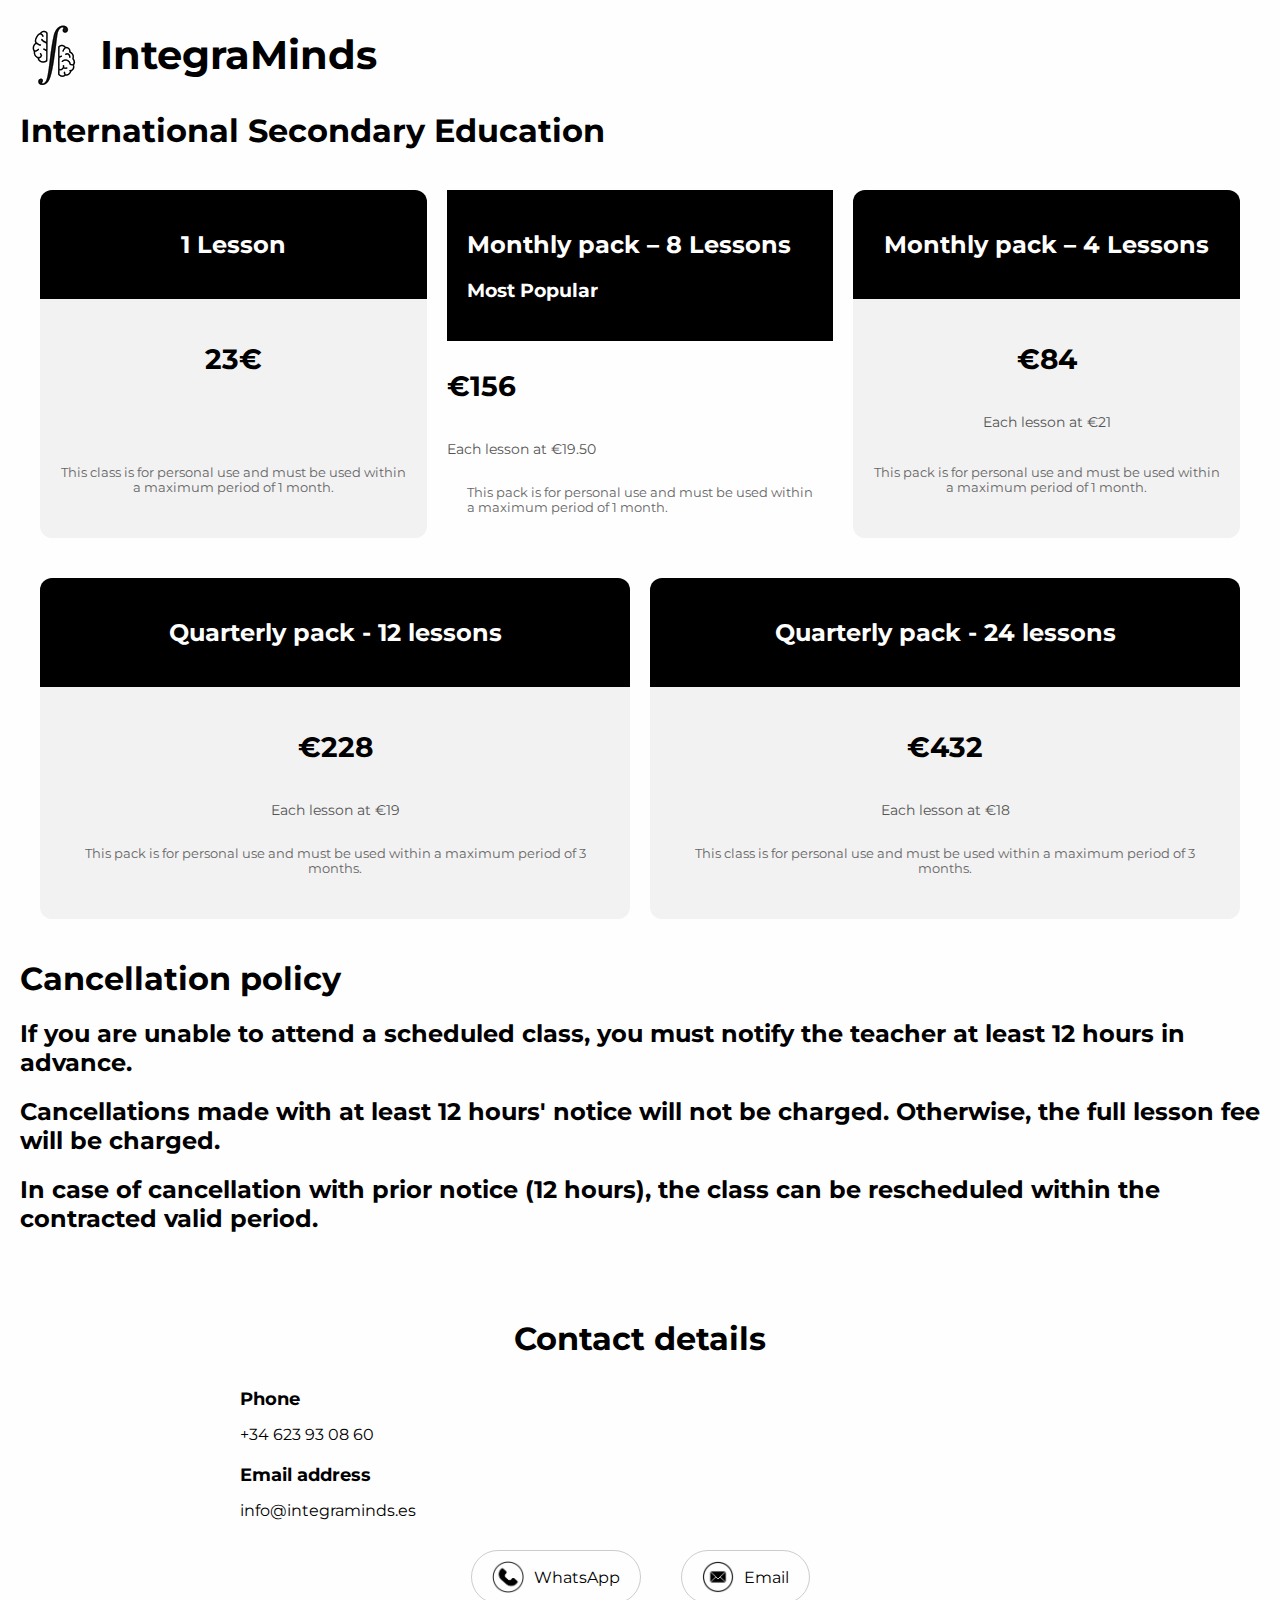
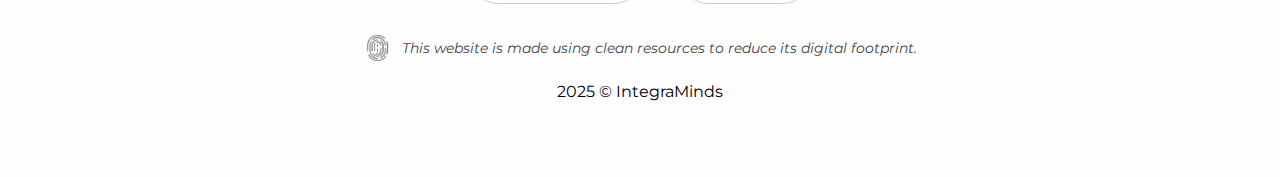
<file: fees_international_secondary_education.html>
<!DOCTYPE html>
<html lang="es">
<head>
  <meta charset="UTF-8" />
  <meta name="viewport" content="width=device-width, initial-scale=1.0" />
  <title>Planes de Clases - IntegraMinds</title>
    <!--Font Montserrat -->
  <link rel="preconnect" href="https://fonts.gstatic.com">
  <link href="https://fonts.googleapis.com/css2?family=Montserrat:ital,wght@0,200;0,300;0,400;0,600;0,700;1,300;1,900&display=swap" rel="stylesheet">
	
  <link rel="stylesheet" href="styles_class.css" />
</head>
<body>

	<div class="logo">
		<img src="img/iconos/logo.png" alt="Logo IntegraMinds" class="logo-img">
		<span class="logo-text">IntegraMinds</span>
	</div>

	<h1>International Secondary Education</h1>

    <section class="pricing-container three-cols">
		<div class="plan red">
		  <div class="plan-header">
			<h2>1 Lesson</h2>
		  </div>
		  <div class="plan-price">
			<h3>23€</h3>
		  </div>
		  <!--<a href="#" class="contact-button">Contactar</a>-->
		  <p class="plan-note">This class is for personal use and must be used within a maximum period of 1 month.</p>
		</div>


		<div class="plan_popular red">
		  <div class="plan-header">
			<h2>Monthly pack – 8 Lessons</h2>
			<h3>Most Popular</h3>
		  </div>
		  <div class="plan-price">
			<h3>€156</h3>
			<span>Each lesson at €19.50</span>
		  </div>
		  <!--<a href="#" class="contact-button">Contactar</a>-->
		  <p class="plan-note">This pack is for personal use and must be used within a maximum period of 1 month.</p>
		</div>
		
		<div class="plan red">
		  <div class="plan-header">
			<h2>Monthly pack – 4 Lessons</h2>
		  </div>
		  <div class="plan-price">
			<h3>€84</h3>
			<span>Each lesson at €21</span>
		  </div>
		  <!--<a href="#" class="contact-button">Contactar</a>-->
		  <p class="plan-note">This pack is for personal use and must be used within a maximum period of 1 month.</p>
		</div>

	</section>

	<section class="pricing-container two-cols">
		<div class="plan red">
		  <div class="plan-header">
			<h2>Quarterly pack - 12 lessons</h2>
		  </div>
		  <div class="plan-price">
			<h3>€228</h3>
			<span>Each lesson at €19</span>
		  </div>
		  <!--<a href="#" class="contact-button">Contactar</a>-->
		  <p class="plan-note">This pack is for personal use and must be used within a maximum period of 3 months.</p>
		</div>
		
		<div class="plan red">
      <div class="plan-header">
        <h2>Quarterly pack - 24 lessons</h2>
      </div>
      <div class="plan-price">
        <h3>€432</h3>
        <span>Each lesson at €18</span>
      </div>
		  <!--<a href="#" class="contact-button">Contactar</a>-->
      <p class="plan-note">This class is for personal use and must be used within a maximum period of 3 months.</p>
    </div>

	</section>
	
	<h1>Cancellation policy</h1>
	<h2>If you are unable to attend a scheduled class, you must notify the teacher at least 12 hours in advance.</h2>
    <h2>Cancellations made with at least 12 hours' notice will not be charged. Otherwise, the full lesson fee will be charged.</h2>
    <h2>In case of cancellation with prior notice (12 hours), the class can be rescheduled within the contracted valid period.</h2>

	<section id="contacto" class="contacto">
	  <h2 class="titulo-contacto">Contact details</h2>

	  <div class="contacto-info">
		<div class="info-bloque">
		  <strong>Phone</strong>
		  <p>+34 623 93 08 60</p>
		</div>
		<div class="info-bloque">
		  <strong>Email address</strong>
		  <p>info@integraminds.es</p>
		</div>
	  </div>

	  <div class="contacto-medios">
		<a class="contacto-btn" href="https://wa.me/34623930860" target="_blank">
		  <img src="img/iconos/whatsapp.png" alt="WhatsApp">
		  <span>WhatsApp</span>
		</a>

		<a class="contacto-btn" href="mailto:info@integraminds.es?subject=Consulta%20desde%20la%20web" target="_blank">
		  <img src="img/iconos/email.png" alt="Email">
		  <span>Email</span>
		</a>
	  </div>

	  <div class="contacto-huella">
		<img src="img/iconos/huella.png" alt="Huella ecológica">
		<em>This website is made using clean resources to reduce its digital footprint.</em>
	  </div>

	  <div class="copyright">
		<p>2025 © IntegraMinds</p>
	  </div>
	</section>
    <!-- Más bloques plan... (omisión por brevedad) -->
</body>
</html>
</file>
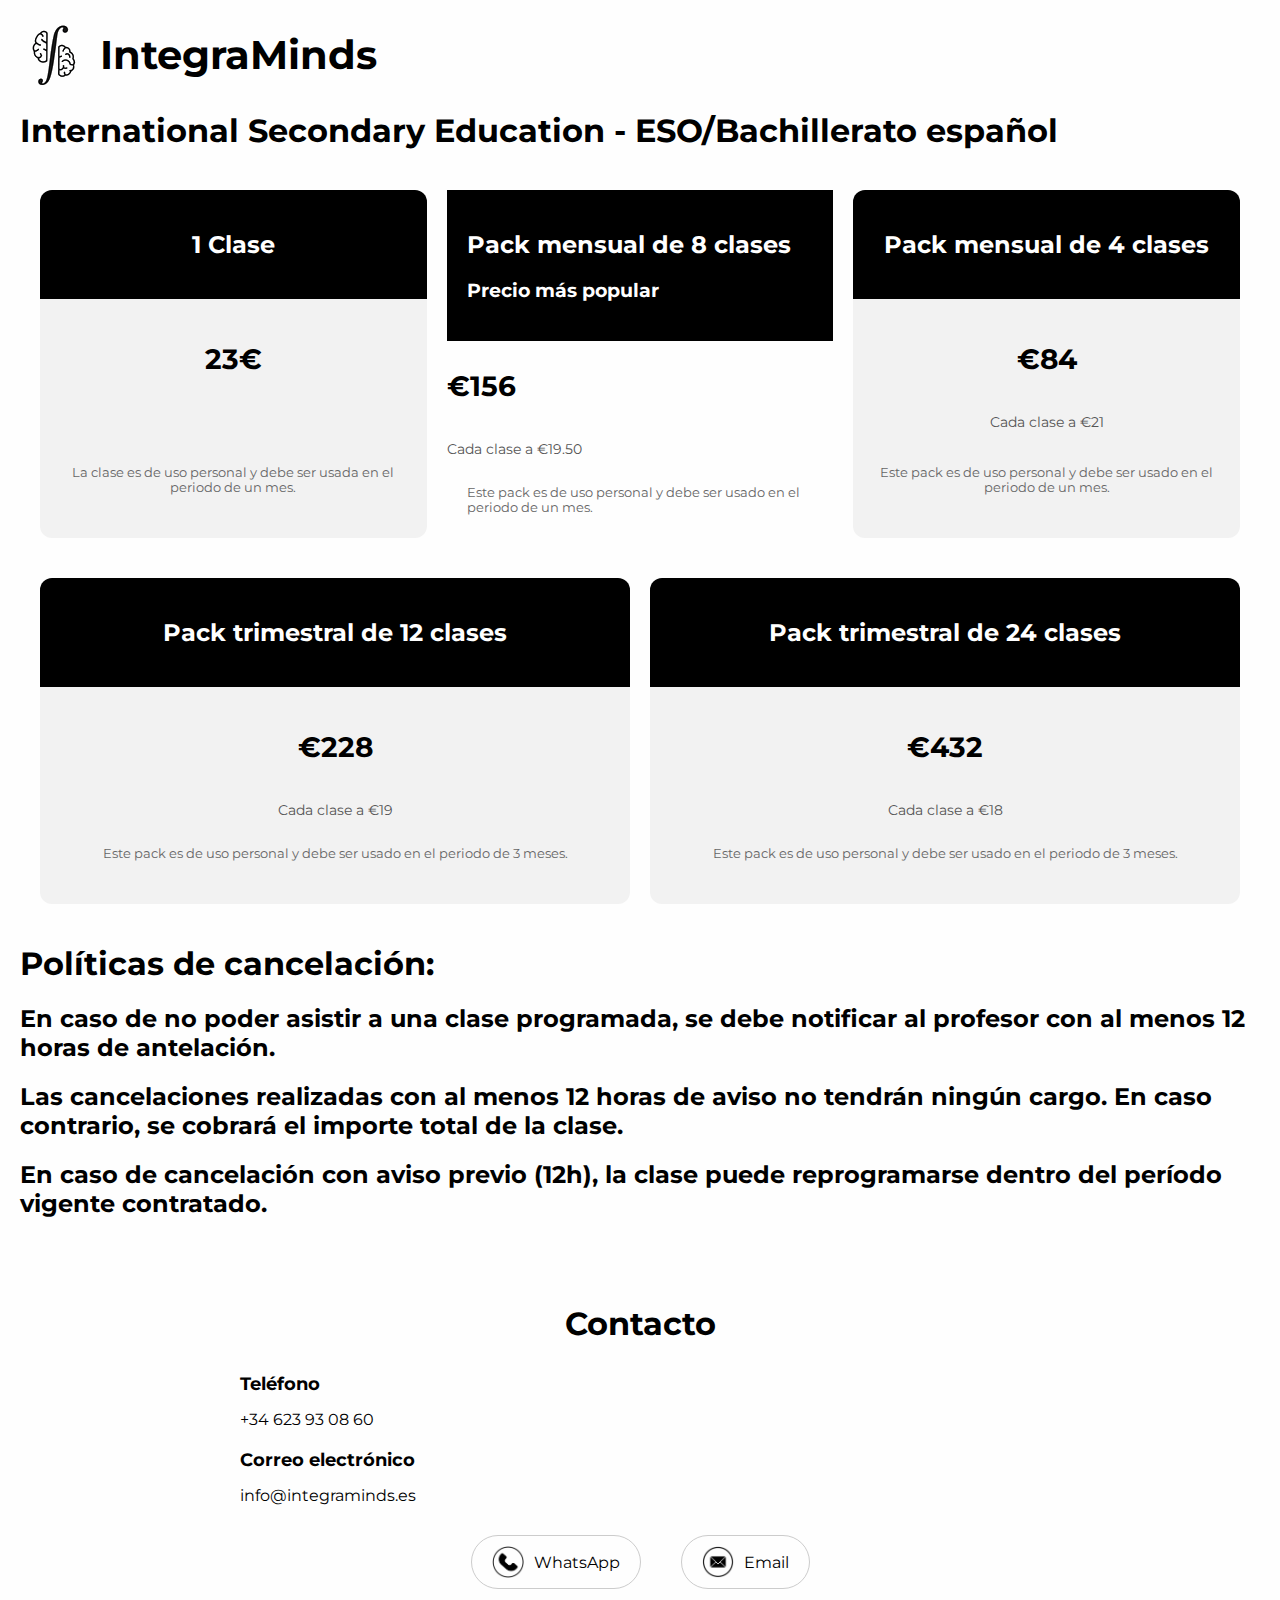
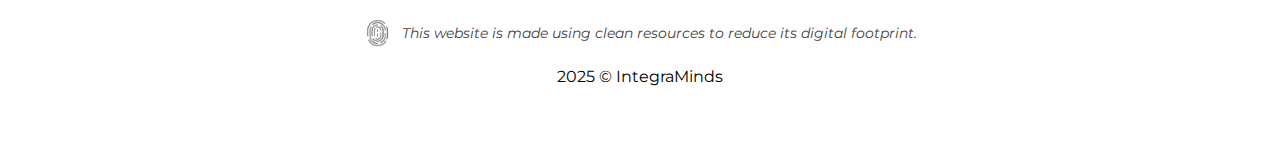
<file: fees_international_secondary_education_es.html>
<!DOCTYPE html>
<html lang="es">
<head>
  <meta charset="UTF-8" />
  <meta name="viewport" content="width=device-width, initial-scale=1.0" />
  <title>Planes de Clases - IntegraMinds</title>
    <!--Font Montserrat -->
  <link rel="preconnect" href="https://fonts.gstatic.com">
  <link href="https://fonts.googleapis.com/css2?family=Montserrat:ital,wght@0,200;0,300;0,400;0,600;0,700;1,300;1,900&display=swap" rel="stylesheet">
	
  <link rel="stylesheet" href="styles_class.css" />
</head>
<body>

	<div class="logo">
		<img src="img/iconos/logo.png" alt="Logo IntegraMinds" class="logo-img">
		<span class="logo-text">IntegraMinds</span>
	</div>

	<h1>International Secondary Education - ESO/Bachillerato español</h1>

    <section class="pricing-container three-cols">
		<div class="plan red">
		  <div class="plan-header">
			<h2>1 Clase</h2>
		  </div>
		  <div class="plan-price">
			<h3>23€</h3>
		  </div>
		  <!--<a href="#" class="contact-button">Contactar</a>-->
		  <p class="plan-note">La clase es de uso personal y debe ser usada en el periodo de un mes.</p>
		</div>


		<div class="plan_popular red">
		  <div class="plan-header">
			<h2>Pack mensual de 8 clases</h2>
			<h3>Precio más popular</h3>
		  </div>
		  <div class="plan-price">
			<h3>€156</h3>
			<span>Cada clase a €19.50</span>
		  </div>
		  <!--<a href="#" class="contact-button">Contactar</a>-->
		  <p class="plan-note">Este pack es de uso personal y debe ser usado en el periodo de un mes.</p>
		</div>
		
		<div class="plan red">
		  <div class="plan-header">
			<h2>Pack mensual de 4 clases</h2>
		  </div>
		  <div class="plan-price">
			<h3>€84</h3>
			<span>Cada clase a €21</span>
		  </div>
		  <!--<a href="#" class="contact-button">Contactar</a>-->
		  <p class="plan-note">Este pack es de uso personal y debe ser usado en el periodo de un mes.</p>
		</div>

	</section>

	<section class="pricing-container two-cols">
		<div class="plan red">
		  <div class="plan-header">
			<h2>Pack trimestral de 12 clases</h2>
		  </div>
		  <div class="plan-price">
			<h3>€228</h3>
			<span>Cada clase a €19</span>
		  </div>
		  <!--<a href="#" class="contact-button">Contactar</a>-->
		  <p class="plan-note">Este pack es de uso personal y debe ser usado en el periodo de 3 meses.</p>
		</div>
		
		<div class="plan red">
      <div class="plan-header">
        <h2>Pack trimestral de 24 clases</h2>
      </div>
      <div class="plan-price">
        <h3>€432</h3>
        <span>Cada clase a €18</span>
      </div>
		  <!--<a href="#" class="contact-button">Contactar</a>-->
      <p class="plan-note">Este pack es de uso personal y debe ser usado en el periodo de 3 meses.</p>
    </div>

	</section>
	
	<h1>Políticas de cancelación:</h1>
	<h2>En caso de no poder asistir a una clase programada, se debe notificar al profesor con al menos 12 horas de antelación.</h2>
    <h2>Las cancelaciones realizadas con al menos 12 horas de aviso no tendrán ningún cargo. En caso contrario, se cobrará el importe total de la clase.</h2>
    <h2>En caso de cancelación con aviso previo (12h), la clase puede reprogramarse dentro del período vigente contratado.</h2>

	<section id="contacto" class="contacto">
	  <h2 class="titulo-contacto">Contacto</h2>

	  <div class="contacto-info">
		<div class="info-bloque">
		  <strong>Teléfono</strong>
		  <p>+34 623 93 08 60</p>
		</div>
		<div class="info-bloque">
		  <strong>Correo electrónico</strong>
		  <p>info@integraminds.es</p>
		</div>
	  </div>

	  <div class="contacto-medios">
		<a class="contacto-btn" href="https://wa.me/34623930860" target="_blank">
		  <img src="img/iconos/whatsapp.png" alt="WhatsApp">
		  <span>WhatsApp</span>
		</a>

		<a class="contacto-btn" href="mailto:info@integraminds.es?subject=Consulta%20desde%20la%20web" target="_blank">
		  <img src="img/iconos/email.png" alt="Email">
		  <span>Email</span>
		</a>
	  </div>

	  <div class="contacto-huella">
		<img src="img/iconos/huella.png" alt="Huella ecológica">
		<em>This website is made using clean resources to reduce its digital footprint.</em>
	  </div>

	  <div class="copyright">
		<p>2025 © IntegraMinds</p>
	  </div>
	</section>
    <!-- Más bloques plan... (omisión por brevedad) -->
</body>
</html>
</file>
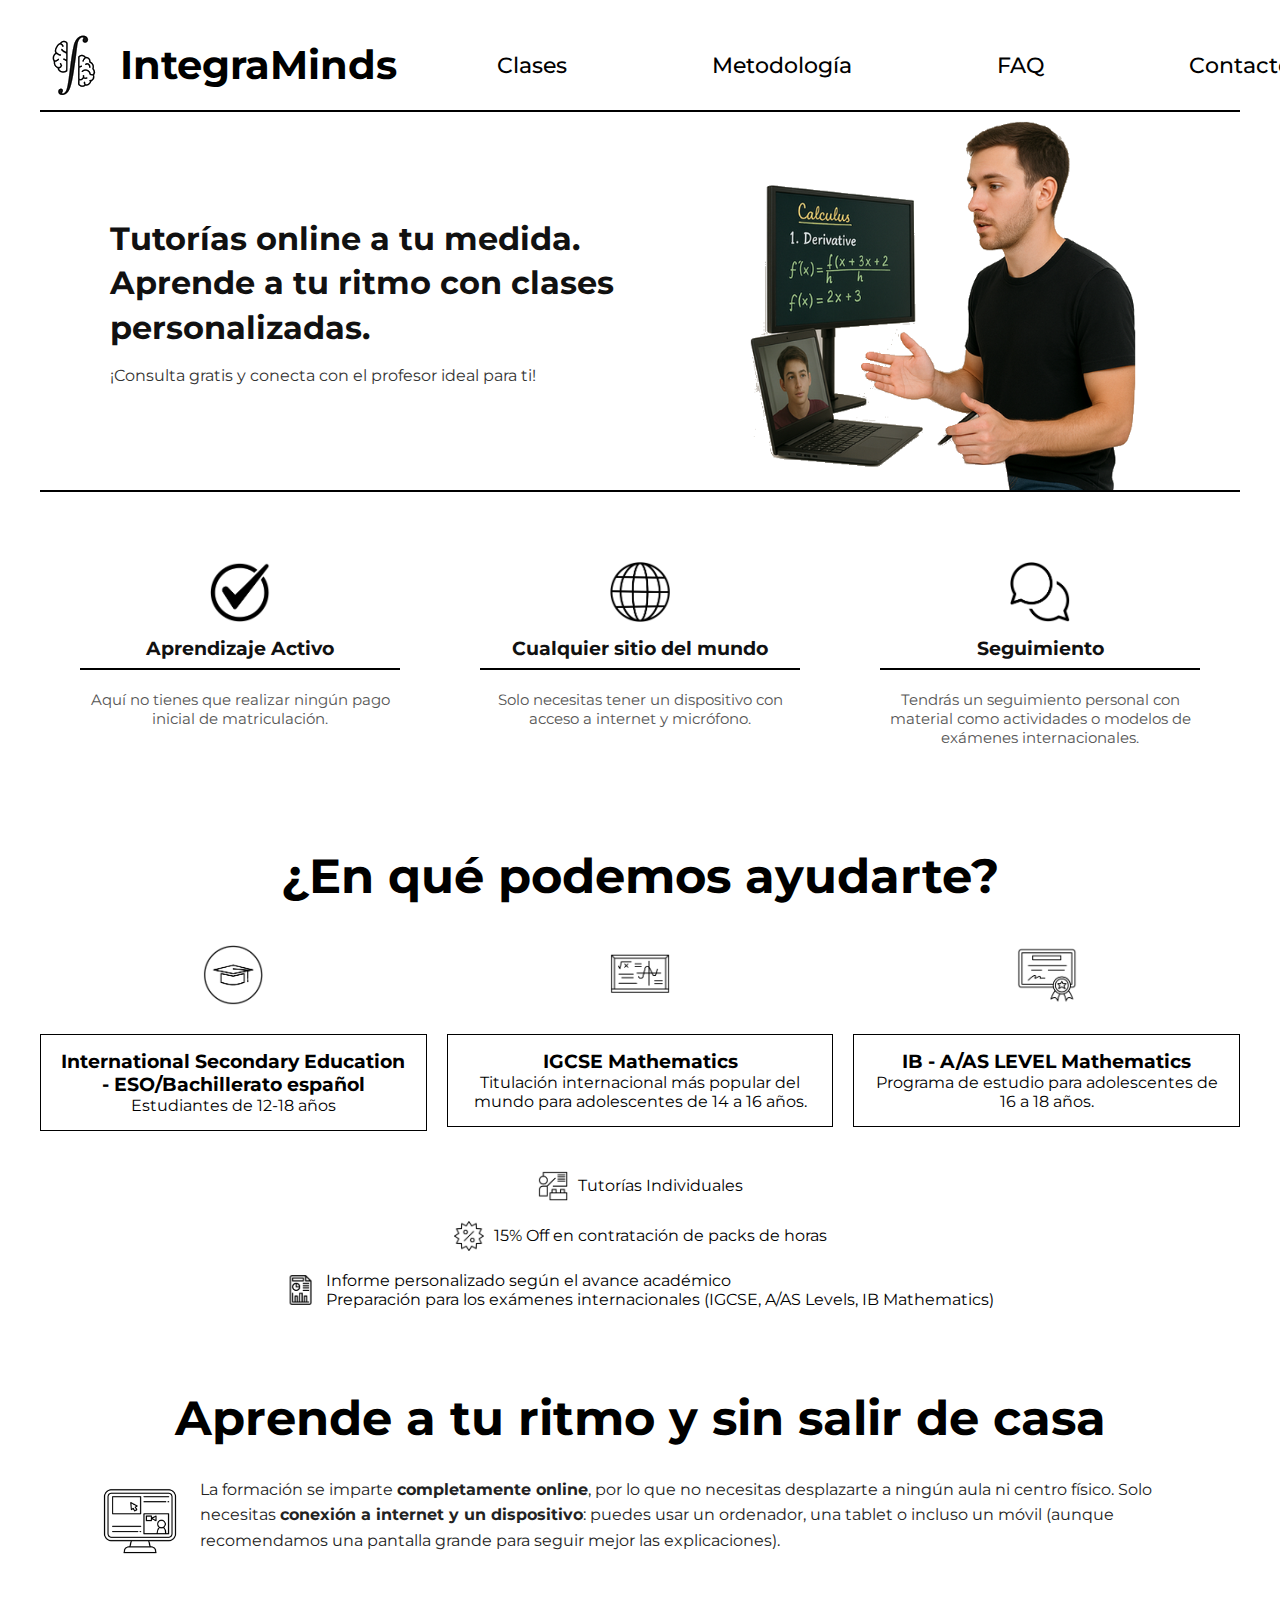
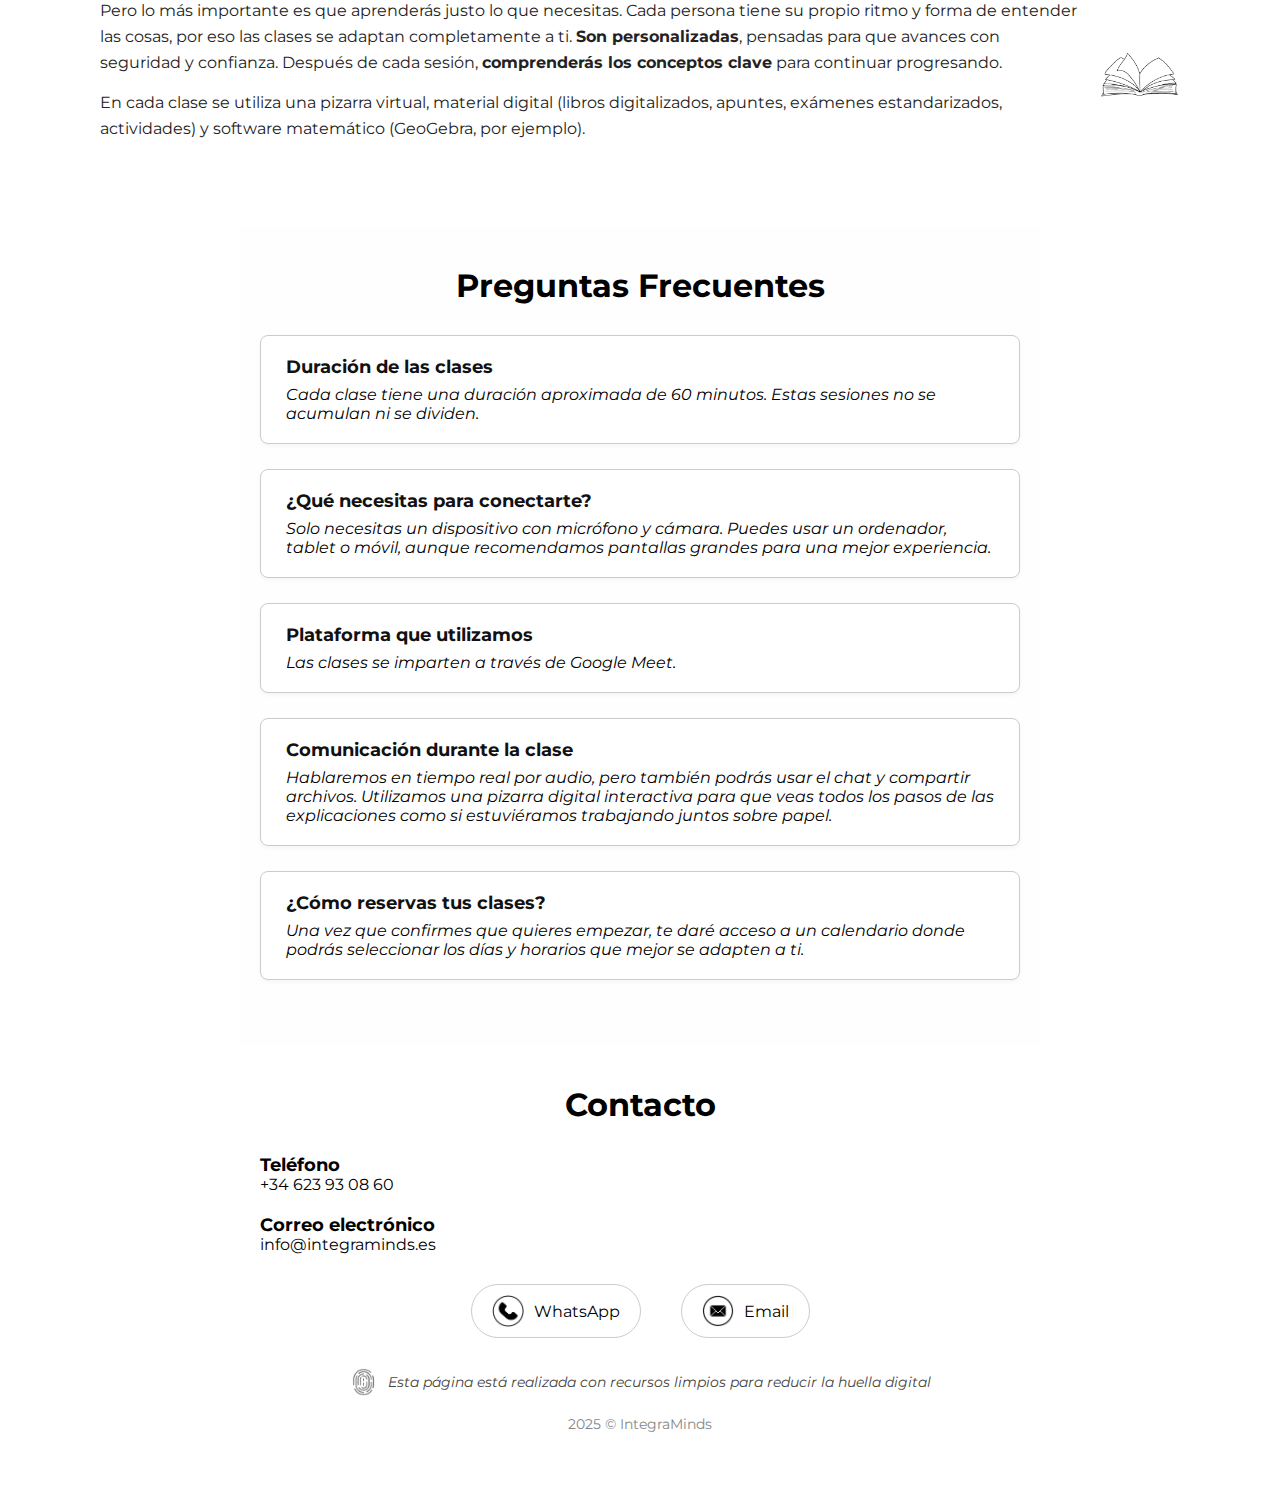
<file: main.html>
<!DOCTYPE html>
<html lang="es">
<head>
  <meta charset="UTF-8">
  <meta name="viewport" content="width=device-width, initial-scale=1.0">
  <title>IntegraMinds</title>
  
  <meta name="description" content="Clases Particulares de Matemáticas.">
  <meta property="og:title" content="IntegraMinds" />
  <meta property="og:type" content="website"/>
  <meta property="og:url" content="https://www.integraminds.com/" />
  <meta property="og:image" content="https://www.integraminds.com/img/integraminds_logo" />
  <meta property="og:description" content="Clases particulares de Matemáticas. Tarifas Accesibles.">
  
  <!-- Font Awesome -->
  <link rel="stylesheet" href="https://cdnjs.cloudflare.com/ajax/libs/font-awesome/5.13.0/css/all.min.css">
  
  <!--Font Montserrat -->
  <link rel="preconnect" href="https://fonts.gstatic.com">
  <link href="https://fonts.googleapis.com/css2?family=Montserrat:ital,wght@0,200;0,300;0,400;0,600;0,700;1,300;1,900&display=swap" rel="stylesheet">
	
  <!-- CUSTOM CSS -->
  <link rel="stylesheet" href="styles.css">
  
    <script type="application/ld+json">
    {
        "@context": "https://schema.org",
        "@type": "Organization",
        "name": "IntegraMinds",
        "url": "https://www.integraminds.com/",
        "logo": "https://www.integraminds.com/img/integraminds_logo.png",
		"address": {
		"@type": "PostalAddress",
		"addressLocality": "Barcelona",
		"addressRegion": "Barcelona, España"
		},
        "email": "mailto:info@integraminds.com",
    }
    </script>
	
	<!-- Global site tag (gtag.js) - Google Analytics -->
	<script async src="https://www.googletagmanager.com/gtag/js?id=G-KM1ELKNCBQ"></script>
	<script>
	  window.dataLayer = window.dataLayer || [];
	  function gtag(){dataLayer.push(arguments);}
	  gtag('js', new Date());

	  gtag('config', 'G-KM1ELKNCBQ');
	</script>
	
</head>

<body>

	<header class="topbar">
	
	  <div class="logo">
		<img src="img/iconos/logo.png" alt="Logo IntegraMinds" class="logo-img">
		<span class="logo-text">IntegraMinds</span>
	  </div>
	  
	  <ul class="menu" id="navMenu">
	    <li class="nav-item">
			<a href="#ayuda" class="nav-link" >Clases</a>
		</li>
		
		<li class="nav-item">
			<a href="#modalidad" class="nav-link">Metodología</a>
		</li>
		
		<li class="nav-item">
			<a href="#faq" class="nav-link">FAQ</a>
		</li>
		
		<li class="nav-item">
			<a href="#contacto" class="nav-link">Contacto</a>
		</li>
	  </ul>
	  
	  <div class="hamburger">
			<span class="bar"></span>
            <span class="bar"></span>
            <span class="bar"></span>
	  </div>


	</header>
	
	<section class="main-hero">
	  <div class="hero-contenido">
		<h1>Tutorías online a tu medida.<br>
		Aprende a tu ritmo con clases personalizadas.</h1>
		<p>¡Consulta gratis y conecta con el profesor ideal para ti!</p>
	  </div>
	  <div class="hero-imagen">
		<img src="img/fondo01.png" alt="Profesor enseñando en videollamada" />
	  </div>
	</section>

	<section id="clases" class="beneficios">
		<div class="beneficio">
		  <img src="img/iconos/matricula.png" alt="Aprendizaje activo">
		  <h3>Aprendizaje Activo</h3>
		  <p>Aquí no tienes que realizar ningún pago inicial de matriculación.</p>
		</div>
		<div class="beneficio">
		  <img src="img/iconos/mundo.png" alt="Comunidad educativa">
		  <h3>Cualquier sitio del mundo</h3>
		  <p>Solo necesitas tener un dispositivo con acceso a internet y micrófono.</p>
		</div>
		<div class="beneficio">
		  <img src="img/iconos/seguimiento.png" alt="Enfoque en objetivos">
		  <h3>Seguimiento</h3>
		  <p>Tendrás un seguimiento personal con material como actividades o modelos de exámenes internacionales.</p>
		</div>
	</section> 
  
	<section id="ayuda" class="ayuda">
	<h2 class="titulo-ayuda">¿En qué podemos ayudarte?</h2>

	 <!-- Bloque 1: Niveles educativos -->
	<div class="educacion">
		<div class="educacion-item">
		  <img src="img/iconos/graduado.png" alt="ESO / Bachillerato" />
		  <div class="educacion-texto">
			<h3>International Secondary Education - ESO/Bachillerato español</h3>
			<p>Estudiantes de 12-18 años</p>
		  </div>
		</div>

		<div class="educacion-item">
			<img src="img/iconos/pizarron.png" alt="IGCSE Mathematics" />
			<div class="educacion-texto">
				<h3>IGCSE Mathematics</h3>
				<p>Titulación internacional más popular del mundo para adolescentes de 14 a 16 años.</p>
			</div>
		</div>

		<div class="educacion-item">
			<img src="img/iconos/certificado.png" alt="IB / A-Level" />
			<div class="educacion-texto">
				<h3>IB - A/AS LEVEL Mathematics</h3>
				<p>Programa de estudio para adolescentes de 16 a 18 años.</p>
			</div>
		</div>
	</div>

	<!-- Bloque 2: Servicios adicionales -->
	<div class="servicios">
		<div class="servicio-fila">
		  <div class="servicio-item">
			<img src="img/iconos/tutorias.png" alt="Tutorías">
			<p>Tutorías Individuales</p>
		  </div>
		  <div class="servicio-item">
			<img src="img/iconos/descuento.png" alt="Descuento">
			<p>15% Off en contratación de packs de horas</p>
		  </div>
		  <div class="servicio-item">
			<img src="img/iconos/informe.png" alt="Informe">
			<p>Informe personalizado según el avance académico<br>
			   Preparación para los exámenes internacionales (IGCSE, A/AS Levels, IB Mathematics)
			</p>
		  </div>
		</div>
	</div>
	  
  	</section> 
	
	<section id="modalidad" class="modalidad">
	  <h2 class="titulo-modalidad">Aprende a tu ritmo y sin salir de casa</h2>

		<div class="modalidad-bloque">
			<div class="modalidad-icono izquierda">
			  <img src="img/iconos/online.png" alt="Clases online">
			</div>
		    <div class="modalidad-texto">
			  <p>
				La formación se imparte <strong>completamente online</strong>, por lo que no necesitas desplazarte a ningún aula ni centro físico.
				Solo necesitas <strong>conexión a internet y un dispositivo</strong>: puedes usar un ordenador, una tablet o incluso un móvil
				(aunque recomendamos una pantalla grande para seguir mejor las explicaciones).
			  </p>
			</div>
		</div>

	    <div class="modalidad-bloque">
			<div class="modalidad-texto">
			  <p>
				Pero lo más importante es que aprenderás justo lo que necesitas. Cada persona tiene su propio ritmo y forma de entender las cosas,
				por eso las clases se adaptan completamente a ti. <strong>Son personalizadas</strong>, pensadas para que avances con seguridad y confianza.
				Después de cada sesión, <strong>comprenderás los conceptos clave</strong> para continuar progresando.
			  </p>
			  <p>
				En cada clase se utiliza una pizarra virtual, material digital (libros digitalizados, apuntes, exámenes estandarizados, actividades)
				y software matemático (GeoGebra, por ejemplo).
			  </p>
			</div>
			<div class="modalidad-icono derecha">
			  <img src="img/iconos/libro.png" alt="Material de estudio">
			</div>
	    </div>
	</section>

	<section id="faq" class="faq">
	  <h2 class="titulo-faq">Preguntas Frecuentes</h2>

	  <div class="faq-item">
		<h3>Duración de las clases</h3>
		<p><em>Cada clase tiene una duración aproximada de 60 minutos. Estas sesiones no se acumulan ni se dividen.</em></p>
	  </div>

	  <div class="faq-item">
		<h3>¿Qué necesitas para conectarte?</h3>
		<p><em>Solo necesitas un dispositivo con micrófono y cámara. Puedes usar un ordenador, tablet o móvil, aunque recomendamos pantallas grandes para una mejor experiencia.</em></p>
	  </div>

	  <div class="faq-item">
		<h3>Plataforma que utilizamos</h3>
		<p><em>Las clases se imparten a través de Google Meet.</em></p>
	  </div>

	  <div class="faq-item">
		<h3>Comunicación durante la clase</h3>
		<p><em>
		  Hablaremos en tiempo real por audio, pero también podrás usar el chat y compartir archivos.
		  Utilizamos una pizarra digital interactiva para que veas todos los pasos de las explicaciones como si estuviéramos trabajando juntos sobre papel.
		</em></p>
	  </div>

	  <div class="faq-item">
		<h3>¿Cómo reservas tus clases?</h3>
		<p><em>
		  Una vez que confirmes que quieres empezar, te daré acceso a un calendario donde podrás seleccionar los días y horarios que mejor se adapten a ti.
		</em></p>
	  </div>
	</section>

	<section id="contacto" class="contacto">
	  <h2 class="titulo-contacto">Contacto</h2>

	  <div class="contacto-info">
		<div class="info-bloque">
		  <strong>Teléfono</strong>
		  <p>+34 623 93 08 60</p>
		</div>
		<div class="info-bloque">
		  <strong>Correo electrónico</strong>
		  <p>info@integraminds.es</p>
		</div>
	  </div>

	  <div class="contacto-medios">
		<a class="contacto-btn" href="https://wa.me/34623930860" target="_blank">
		  <img src="img/iconos/whatsapp.png" alt="WhatsApp">
		  <span>WhatsApp</span>
		</a>

		<a class="contacto-btn" href="mailto:info@integraminds.es?subject=Consulta%20desde%20la%20web" target="_blank">
		  <img src="img/iconos/email.png" alt="Email">
		  <span>Email</span>
		</a>
	  </div>

	  <div class="contacto-huella">
		<img src="img/iconos/huella.png" alt="Huella ecológica">
		<em>Esta página está realizada con recursos limpios para reducir la huella digital</em>
	  </div>

	  <div class="copyright">
		<p>2025 © IntegraMinds</p>
	  </div>
	</section>
</body>

	<!-- Scroll Reveal -->
  <script src="main.js"></script>

</html>
</file>
<file: styles.css>
* {
  box-sizing: border-box;
  margin: 0;
  padding: 0;

}

body {
  background-color: #ffffff;
  padding: 20px;
  color: #00000;
  font-size:16px;
  font-family: 'Montserrat', sans-serif;
}

.topbar {
  display: flex;
  justify-content: space-between;
  align-items: center;
  padding: 10px 20px;
  font-size: 22px;
}

.logo {
  display: flex;
  align-items: center; 
  gap: 10px;         
  font-weight: bold;
}

.logo-img {
  width: 70px;         
  height: auto;
}

.logo-text {
  font-size: 2.5rem;     
  font-weight: bold;
  line-height: 1;    
}

.menu {
  display: flex;
  gap: 45px; 
}

.menu a {
  margin-left: 20px;
  text-decoration: none;
  color: #000;
  font-weight: 500;
}

.main-hero {
  display: flex;
  align-items: center;
  justify-content: center;
  gap: 40px;
/*  padding: 20px 40px;*/
  max-width: 1200px;
  margin: 0 auto;
  margin-bottom: 10px;
  flex-wrap: wrap;
  border-top: 2px solid black;
  border-bottom: 2px solid black;
}

.hero-contenido {
  /* flex: 1 1 400px;*/
  max-width: 600px;
}

.hero-contenido h1 {
  font-size: 2rem;
  line-height: 1.4;
  font-weight: 700;
  margin-bottom: 15px;
  color: #111;
}

.hero-contenido p {
  font-size: 1rem;
  font-weight: 400;
  color: #333;
}

.hero-imagen {
  /*flex: 1 1 400px;*/
  display: flex;
  justify-content: center;
}

.hero-imagen img {
  width: 100%;
  max-width: 420px;
  border-radius: 8px;
}

.beneficios {
  display: flex;
  flex-wrap: wrap;
  justify-content: space-between;
  padding: 20px;
  gap: 0;
}

.beneficio {
  flex: 1 1 33.33%;
  padding: 40px;
  text-align: center;
}

.beneficio:first-child {
  border-left: none;
}

.beneficio:last-child {
  border-right: none;
}

.beneficio img {
  width: 60px;
  margin-bottom: 10px;
}

.beneficio h3 {
  font-size: 1.2rem;
  margin-bottom: 10px;
  color: #111;
  position: relative;
  padding-bottom: 10px;
}

.beneficio h3::after {
  content: "";
  display: block;
  height: 2px;
  background-color: #000;
  margin: 8px auto 0 auto;
}

.beneficio p {
  font-size: 0.95rem;
  color: #555;
}

.ayuda {
  padding: 40px 20px;
}

.titulo-ayuda {
  text-align: center;
  font-size: 3rem;
  margin-bottom: 40px;
}

.educacion {
  display: flex;
  justify-content: space-between;
  gap: 20px;
  margin-bottom: 40px;
  flex-wrap: wrap;
}

.educacion-item {
  flex: 1 1 30%;
  text-align: center;
}

.educacion-item img {
  width: 60px;
  margin-bottom: 15px;
}

.educacion-texto {
  border: 1px solid #000;
  padding: 15px;
  margin-top: 10px;
}

.servicios {
  display: flex;
  flex-direction: column;
  gap: 20px;
}

.servicio-fila {
  display: flex;
  justify-content: space-between;
  gap: 20px;
  align-items: center;
  flex-direction: column;
}

.servicio-fila.full {
  justify-content: center;
}

.servicio-item {
  flex: 1;
  display: flex;
  align-items: center;
  gap: 10px;
  font-size: 1rem;
}

.servicio-item img {
  width: 30px;
}

.modalidad {
  padding: 40px 20px;
}

.titulo-modalidad {
  text-align: center;
  font-size: 3rem;
  margin-bottom: 30px;
}

.modalidad-bloque {
  display: flex;
  align-items: center;
  justify-content: space-between;
  margin-bottom: 30px;
  flex-wrap: wrap;
  gap: 20px;
  padding-left: 60px;
  padding-right: 60px;
}

.modalidad-icono {
  flex: 0 0 80px;
}

.modalidad-icono img {
  width: 100%;
  max-width: 80px;
}

.modalidad-texto {
  flex: 1 1 80%;
  font-size: 1rem;
  color: #222;
}

.modalidad-texto p {
  margin-bottom: 15px;
  line-height: 1.6;
}

.faq {
  max-width: 800px;
  margin: 0 auto;
  padding: 40px 20px;
  background-color: #fefefe;
}

.titulo-faq {
  text-align: center;
  font-size: 2rem;
  margin-bottom: 30px;
}

.faq-item {
  border: 1.5px solid #ccc;
  border-radius: 8px;
  padding: 20px 25px;
  margin-bottom: 25px;
  background-color: #fff;
  box-shadow: 0 2px 4px rgba(0,0,0,0.04);
}

.faq-item h3 {
  font-size: 1.1rem;
  color: #111;
  margin-bottom: 8px;
}

.contacto {
  padding: 40px 20px;
  max-width: 800px;
  margin: 0 auto;
  text-align: center;
}

.titulo-contacto {
  font-size: 2rem;
  margin-bottom: 30px;
}

.contacto-info {
  margin-bottom: 30px;
  text-align: left;
}

.info-bloque {
  margin-bottom: 20px;
}

.info-bloque strong {
  font-size: 1.1rem;
}

.contacto-medios {
  display: flex;
  justify-content: center;
  gap: 40px;
  margin-bottom: 30px;
  flex-wrap: wrap;
}

.contacto-btn {
  display: flex;
  align-items: center;
  gap: 10px;
  text-decoration: none;
  border: 1.5px solid #ccc;
  padding: 10px 20px;
  border-radius: 50px;
  color: #000;
  transition: all 0.2s ease;
}

.contacto-btn:hover {
  background-color: #e8f5e9;
}

.contacto-btn img {
  width: 32px;
  height: 32px;
}

.contacto-huella {
  display: flex;
  align-items: center;
  justify-content: center;
  gap: 10px;
  margin-bottom: 20px;
  font-size: 0.9rem;
  font-style: italic;
  color: #444;
}

.contacto-huella img {
  width: 28px;
}

.copyright p {
  font-size: 0.85rem;
  color: #888;
}

/* Responsive Button */
li {
    list-style: none;
}

.hamburger {
    display: none;
}

.bar {
    display: block;
    width: 25px;
    height: 3px;
    margin: 5px auto;
    -webkit-transition: all 0.3s ease-in-out;
    transition: all 0.3s ease-in-out;
    background-color: #101010;
}

.nav-item {
    margin-left: 5rem;
}

.nav-link{
	color: #000000;
    text-decoration: none;
    font-weight: bold;
}

.nav-link:hover{
    border-bottom: 2px solid #000;
}

@media only screen and (max-width: 768px) {
    .menu {
		display: none;
		flex-direction: column;
		background-color: #fff;
		position: absolute;
		top: 60px;
		right: 0;
		width: 100%;
		padding: 20px;
		box-shadow: 0 2px 8px rgba(0,0,0,0.1);
    }

	.menu.active {
	  display: flex;
	}

    .nav-menu.active {
        left: 0;
		box-shadow: 0 10px 30px rgba(0, 2, 0, 2);
    }

    .hamburger {
        display: block;
        cursor: pointer;
    }

    .hamburger.active .bar:nth-child(2) {
        opacity: 0;
    }

    .hamburger.active .bar:nth-child(1) {
        -webkit-transform: translateY(8px) rotate(45deg);
        transform: translateY(8px) rotate(45deg);
    }

    .hamburger.active .bar:nth-child(3) {
        -webkit-transform: translateY(-8px) rotate(-45deg);
        transform: translateY(-8px) rotate(-45deg);
    }

	.logo-img {
		width: 50px;
		height: auto;
	}

	.logo-text {
		font-size: 1.2rem;
	}

	.main-hero {
		flex-direction: column-reverse;
		padding: 30px 20px;
		text-align: center;
	}

	.hero-contenido h1 {
		font-size: 1.5rem;
	}
  
   .contacto-medios {
		flex-direction: column;
		gap: 20px;
	}

	.contacto-info {
		text-align: center;
	}
  
  .modalidad-bloque {
    flex-direction: column;
    align-items: center;
  }

  .modalidad-icono {
    order: 0;
  }

  .modalidad-texto {
    order: 1;
    text-align: center;
  }

  .educacion {
    flex-direction: column;
    align-items: center;
  }

  .educacion-item {
    flex: 1 1 100%;
  }

  .servicio-fila {
    flex-direction: column;
    align-items: center;
  }

  .servicio-item {
    justify-content: center;
    text-align: center;
    flex-direction: column;
  }
  
  .educacion {
    flex-direction: column;
    align-items: center;
  }

  .educacion-item {
    flex: 1 1 100%;
  }

  .servicio-fila {
    flex-direction: column;
    align-items: center;
  }

  .servicio-item {
    justify-content: center;
    text-align: center;
    flex-direction: column;
  }

}

@media (max-width: 500px) {
	.nav-logo{
		width: 50%;
	}
}
</file>
<file: styles_class.css>
body {
  margin: 0;
  font-family: 'Montserrat', sans-serif;
  background: #fefefe;
  padding: 20px;
}

.logo {
  display: flex;
  align-items: center; 
  gap: 10px;         
  font-weight: bold;
}

.logo-img {
  width: 70px;         
  height: auto;
}

.logo-text {
  font-size: 2.5rem;     
  font-weight: bold;
  line-height: 1;    
}


.pricing-container {
  display: grid;
  grid-template-columns: repeat(3, 1fr);
  gap: 20px;
  max-width: 1200px;
  margin: auto;
}

.plan {
  background-color: #f2f2f2;
  border-radius: 12px;
  overflow: hidden;
  padding: 0 0 20px 0;
  text-align: center;
  display: flex;
  flex-direction: column;
  position: relative;
}

.plan-header {
  padding: 20px;
  color: white;
}

.red .plan-header {
  background-color: black;
}

.blue .plan-header {
  background-color: #425eff;
}

.plan-price {
  font-size: 1.5rem;
  margin: 15px 0;
}

.plan-price span {
  font-size: 0.875rem;
  color: #555;
}

.plan ul {
  list-style: none;
  padding: 0 20px;
  margin: 0;
  text-align: left;
}

.plan ul li {
  padding: 8px 0;
  border-bottom: 1px solid #ddd;
  font-size: 0.95rem;
}

.contact-button {
  background-color: #f75382;
  color: white;
  padding: 10px 20px;
  border-radius: 8px;
  text-decoration: none;
  display: inline-block;
  margin-top: 20px;
}

.plan-note {
  font-size: 0.8rem;
  color: #666;
  padding: 10px 20px;
  margin-top: auto;
}

.popular::after {
  content: "POPULAR";
  position: absolute;
  background-color: #2165f5;
  color: white;
  font-size: 0.6rem;
  font-weight: bold;
  padding: 4px 8px;
  top: 0;
  right: 0;
  transform: rotate(45deg) translate(20%, -40%);
}

.pricing-container {
  display: grid;
  gap: 20px;
  max-width: 1200px;
  margin: 40px auto;
}

.three-cols {
  grid-template-columns: repeat(3, 1fr);
}

.two-cols {
  grid-template-columns: repeat(2, 1fr);
  justify-content: center;
}

.contacto {
  padding: 40px 20px;
  max-width: 800px;
  margin: 0 auto;
  text-align: center;
}

.titulo-contacto {
  font-size: 2rem;
  margin-bottom: 30px;
}

.contacto-info {
  margin-bottom: 30px;
  text-align: left;
}

.info-bloque {
  margin-bottom: 20px;
}

.info-bloque strong {
  font-size: 1.1rem;
}

.contacto-medios {
  display: flex;
  justify-content: center;
  gap: 40px;
  margin-bottom: 30px;
  flex-wrap: wrap;
}

.contacto-btn {
  display: flex;
  align-items: center;
  gap: 10px;
  text-decoration: none;
  border: 1.5px solid #ccc;
  padding: 10px 20px;
  border-radius: 50px;
  color: #000;
  transition: all 0.2s ease;
}

.contacto-btn:hover {
  background-color: #e8f5e9;
}

.contacto-btn img {
  width: 32px;
  height: 32px;
}

.contacto-huella {
  display: flex;
  align-items: center;
  justify-content: center;
  gap: 10px;
  margin-bottom: 20px;
  font-size: 0.9rem;
  font-style: italic;
  color: #444;
}

.contacto-huella img {
  width: 28px;
}

@media (max-width: 1024px) {
  .three-cols {
    grid-template-columns: repeat(2, 1fr);
  }
  .two-cols {
    grid-template-columns: 1fr;
  }
}

@media (max-width: 768px) {
  .three-cols,
  .two-cols {
    grid-template-columns: 1fr;
  }
  	.logo-text{
	    font-size: 1.2rem;;
	}
	
	.logo-img
	{
		width: 70px;
		height: auto;
	}
}


@media (max-width: 1024px) {
  .pricing-container {
    grid-template-columns: repeat(2, 1fr);
  }
}

@media (max-width: 768px) {
  .pricing-container {
    grid-template-columns: 1fr;
  }
}
</file>
